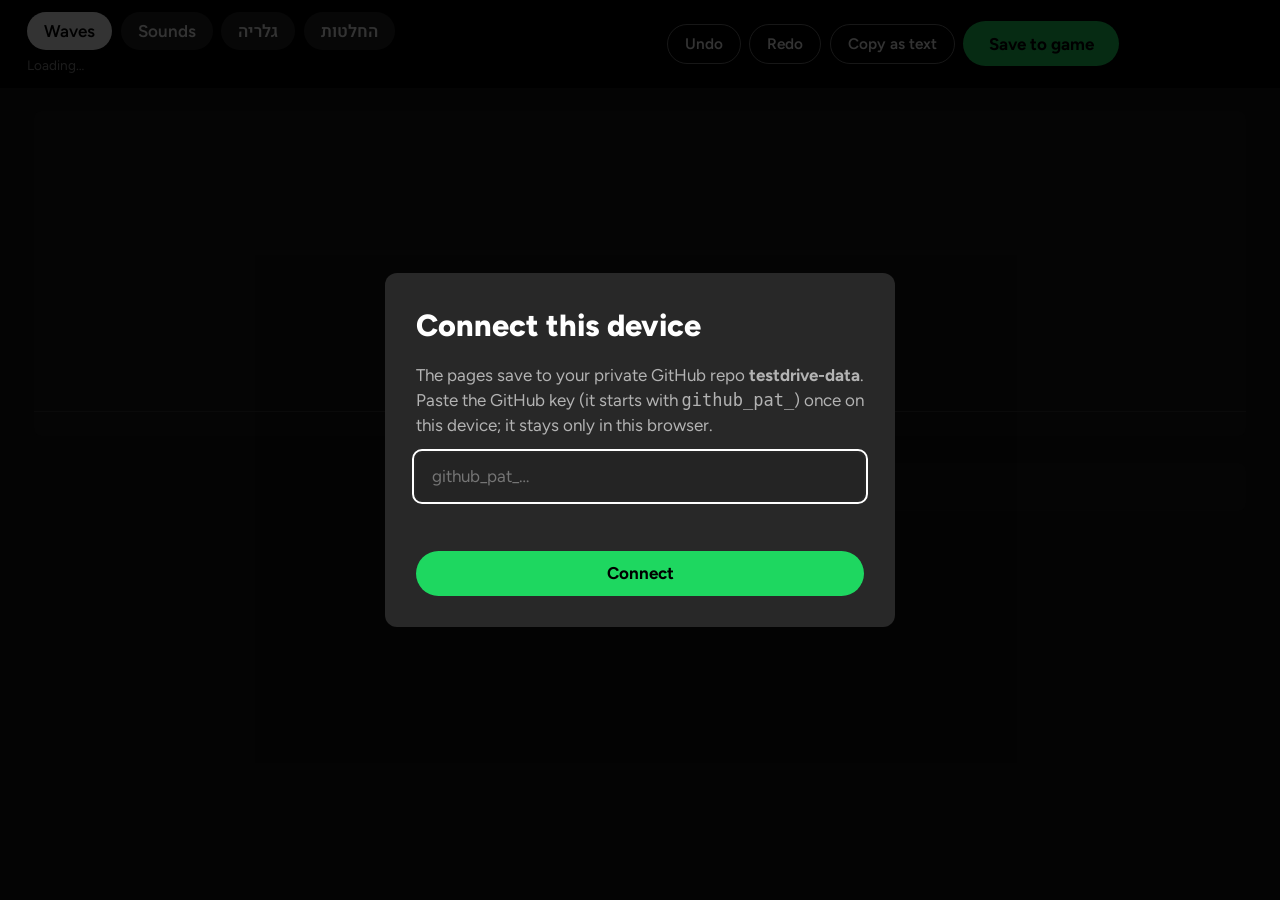
<file: index.html>
<!doctype html>
<html lang="en">
<head>
  <meta charset="utf-8">
  <meta name="viewport" content="width=device-width, initial-scale=1">
  <title>Wave Plan</title>
  <link rel="preconnect" href="https://fonts.googleapis.com">
  <link rel="preconnect" href="https://fonts.gstatic.com" crossorigin>
  <link href="https://fonts.googleapis.com/css2?family=Figtree:ital,wght@0,400;0,500;0,600;0,700;0,800;1,400&family=Heebo:wght@400;500;600;700;800&display=swap" rel="stylesheet">
  <link rel="stylesheet" href="common.css">
  <link rel="stylesheet" href="waves.css">
</head>
<body>
  <header class="top">
    <div class="brand">
      <nav class="tabs" aria-label="Pages">
        <a href="index.html" aria-current="page">Waves</a>
        <a href="sounds.html">Sounds</a>
        <a href="art.html" lang="he">גלריה</a>
        <a href="decisions.html" lang="he">החלטות</a>
      </nav>
      <p class="file" id="file-path">Loading…</p>
    </div>
    <div class="actions">
      <button type="button" class="ghost" id="undo" title="Undo (Ctrl+Z)">Undo</button>
      <button type="button" class="ghost" id="redo" title="Redo (Ctrl+Y)">Redo</button>
      <button type="button" class="ghost" id="copy-text" title="Copy every wave in plain words, to paste to Claude">Copy as text</button>
      <div class="save-box">
        <button type="button" class="save" id="save" title="Save (Ctrl+S)">Save to game</button>
        <p class="save-status" id="save-status" aria-live="polite"></p>
      </div>
    </div>
  </header>

  <p class="problem" id="problem" hidden></p>

  <section class="overview" aria-label="All waves">
    <div class="skyline-wrap">
      <div class="skyline" id="skyline" role="listbox" aria-label="Waves: click one to edit it"></div>
      <div class="tooltip" id="tooltip" role="tooltip" hidden></div>
    </div>
    <ul class="legend" id="legend"></ul>
  </section>

  <main class="desk">
    <section class="wave" id="wave" aria-live="off"></section>
    <aside class="words" id="words"></aside>
  </main>

  <template id="token-fallback"><span class="token-letter"></span></template>
  <script src="store.js"></script>
  <script src="waves.js"></script>
</body>
</html>
</file>
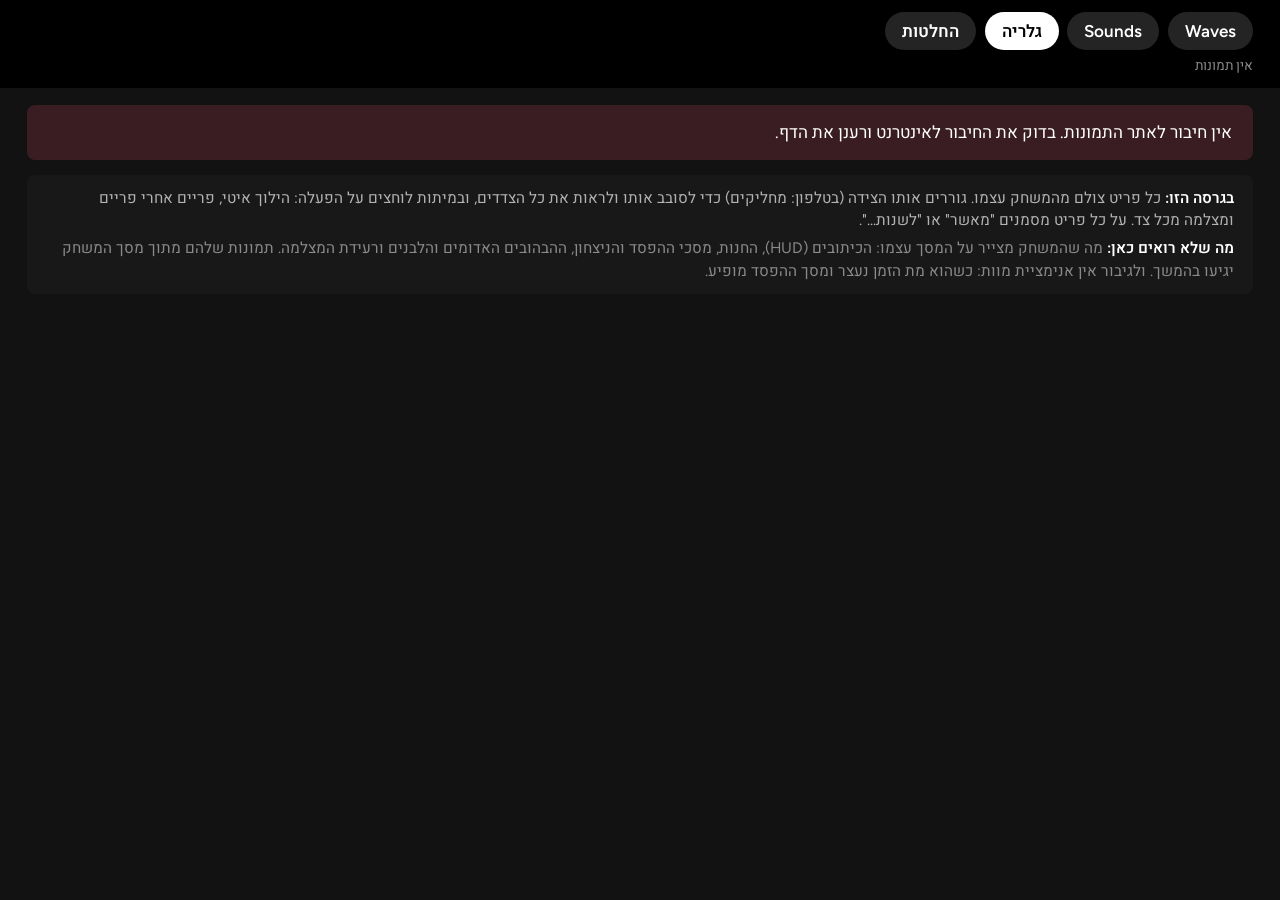
<file: art.html>
<!doctype html>
<html lang="he" dir="rtl">
<head>
  <meta charset="utf-8">
  <meta name="viewport" content="width=device-width, initial-scale=1">
  <title>גלריה</title>
  <link rel="preconnect" href="https://fonts.googleapis.com">
  <link rel="preconnect" href="https://fonts.gstatic.com" crossorigin>
  <link href="https://fonts.googleapis.com/css2?family=Figtree:ital,wght@0,400;0,500;0,600;0,700;0,800;1,400&family=Heebo:wght@400;500;600;700;800&display=swap" rel="stylesheet">
  <link rel="stylesheet" href="common.css">
  <link rel="stylesheet" href="art.css">
</head>
<body>
  <header class="top">
    <div class="brand">
      <nav class="tabs" aria-label="Pages">
        <a href="index.html">Waves</a>
        <a href="sounds.html">Sounds</a>
        <a href="art.html" lang="he" aria-current="page">גלריה</a>
        <a href="decisions.html" lang="he">החלטות</a>
      </nav>
      <p class="file" id="file-path">טוען…</p>
    </div>
    <div class="actions"></div>
  </header>

  <p class="problem" id="problem" hidden></p>

  <div class="intro">
    <p><b>בגרסה הזו:</b> כל פריט צולם מהמשחק עצמו. גוררים אותו הצידה (בטלפון: מחליקים) כדי לסובב אותו ולראות את כל
      הצדדים, ובמיתות לוחצים על הפעלה: הילוך איטי, פריים אחרי פריים ומצלמה מכל צד. על כל פריט מסמנים "מאשר" או "לשנות...".</p>
    <p class="limits"><b>מה שלא רואים כאן:</b> מה שהמשחק מצייר על המסך עצמו: הכיתובים (<bdi dir="ltr">HUD</bdi>), החנות,
      מסכי ההפסד והניצחון, ההבהובים האדומים והלבנים ורעידת המצלמה. תמונות שלהם מתוך מסך המשחק יגיעו בהמשך. ולגיבור אין
      אנימציית מוות: כשהוא מת הזמן נעצר ומסך ההפסד מופיע.</p>
  </div>

  <main class="gallery">
    <aside class="subjects" id="subjects" aria-label="הרשימה" hidden>
      <button type="button" class="subjects-toggle" id="subjects-toggle" aria-expanded="false" aria-controls="subject-groups"></button>
      <div class="subject-groups" id="subject-groups"></div>
    </aside>

    <section class="viewer" id="viewer" aria-labelledby="subject-title" hidden>
      <div class="subject-head">
        <div class="titles">
          <h1 class="subject-title" id="subject-title"></h1>
          <p class="subject-meta" id="subject-meta"></p>
        </div>
        <div class="step">
          <button type="button" class="ghost" id="prev" title="הפריט הקודם ברשימה" aria-label="הקודם">→<span class="step-word"> הקודם</span></button>
          <button type="button" class="ghost" id="next" title="הפריט הבא ברשימה" aria-label="הבא"><span class="step-word">הבא </span>←</button>
        </div>
      </div>

      <!-- What the stage shows: the item turning, one of its clips, or its pictures. -->
      <div class="modes" id="modes" role="group" aria-label="מה מוצג"></div>

      <!-- The stage, its words and its buttons; "מסך מלא" makes all three fill the screen. -->
      <div class="theatre" id="theatre">
        <div class="stage" id="stage">
          <!-- a picture: a tap opens it full size -->
          <button type="button" class="pic-view" id="pic-view" hidden>
            <span class="enlarge" aria-hidden="true">
              <svg viewBox="0 0 24 24"><path d="M10.5 4a6.5 6.5 0 1 0 3.9 11.7l4.4 4.4 1.4-1.4-4.4-4.4A6.5 6.5 0 0 0 10.5 4zm0 2a4.5 4.5 0 1 1 0 9 4.5 4.5 0 0 1 0-9zM9.5 8v1.5H8v2h1.5V13h2v-1.5H13v-2h-1.5V8z"/></svg>
              לחיצה לגודל מלא
            </span>
          </button>
          <!-- the item turning: drag sideways to turn it, zoom in for the sharp picture of that side -->
          <div class="turn" id="turn" tabindex="0" role="img" hidden>
            <div class="layer" id="turn-layer">
              <canvas id="turn-canvas"></canvas>
              <img id="turn-still" alt="" draggable="false" hidden>
            </div>
            <span class="hint" id="turn-hint" aria-hidden="true">
              <svg viewBox="0 0 24 24"><path d="M7 7 2 12l5 5v-3.5h10V17l5-5-5-5v3.5H7z"/></svg>
              <span class="for-mouse">גרירה הצידה מסובבת</span><span class="for-touch">החלקה הצידה מסובבת</span>
            </span>
          </div>
          <!-- a clip: one camera of the mosaic video at a time; zoom or full screen loads that camera's own video -->
          <div class="clip" id="clip" tabindex="0" hidden>
            <div class="tile" id="clip-tile">
              <img id="clip-poster" alt="" draggable="false">
              <video id="clip-mosaic" muted playsinline preload="none" disablepictureinpicture></video>
            </div>
            <div class="layer wide" id="clip-wide" hidden>
              <video id="clip-angle" muted playsinline preload="auto" disablepictureinpicture></video>
            </div>
            <button type="button" class="big-play" id="big-play" aria-label="הפעלה" title="הפעלה">
              <svg viewBox="0 0 24 24"><path d="M8 5v14l11-7z"/></svg>
            </button>
          </div>
          <div class="stage-tools" id="stage-tools" hidden>
            <button type="button" class="tool" id="stage-zoom-out" aria-label="הקטנה" title="הקטנה (−)">−</button>
            <output class="tool-level" id="stage-zoom-level" aria-live="polite">×1</output>
            <button type="button" class="tool" id="stage-zoom-in" aria-label="הגדלה" title="הגדלה (+)">+</button>
            <button type="button" class="tool" id="stage-full" aria-label="מסך מלא" title="מסך מלא">
              <svg viewBox="0 0 24 24"><path d="M4 4h6v2H6v4H4zm10 0h6v6h-2V6h-4zM4 14h2v4h4v2H4zm14 0h2v6h-6v-2h4z"/></svg>
            </button>
          </div>
          <span class="stage-busy" id="stage-busy" hidden>טוען…</span>
        </div>
        <p class="caption" id="caption"></p>
        <div class="controls" id="controls"></div>
        <button type="button" class="theatre-close" id="theatre-close" aria-label="יציאה ממסך מלא" title="יציאה ממסך מלא" hidden>✕</button>
      </div>

      <!-- Approve or Change...: saved to feedback.json (the GitHub key is asked for only on the first save on a device). -->
      <div class="verdict" id="verdict">
        <p class="verdict-state" id="verdict-state"></p>
        <div class="verdict-buttons">
          <button type="button" class="verdict-approve" id="approve">מאשר</button>
          <button type="button" class="ghost" id="change" aria-expanded="false" aria-controls="note-box">לשנות…</button>
        </div>
        <p class="verdict-said" id="verdict-said" role="status"></p>
      </div>
      <form class="note-box" id="note-box" hidden>
        <label class="note-label" for="note-input">מה לשנות? בעברית או באנגלית, במילים שלך: זה נשמר בדיוק כמו שכתבת.</label>
        <p class="note-where" id="note-where"></p>
        <textarea class="text-input note-input" id="note-input" dir="auto" rows="3"></textarea>
        <div class="note-buttons">
          <button type="submit" class="save" id="note-save">שמירה</button>
          <button type="button" class="ghost" id="note-cancel">ביטול</button>
        </div>
      </form>

      <p class="subject-note" id="subject-note" dir="auto"></p>
      <div class="strip" id="strip"></div>
    </section>
  </main>

  <!-- A picture at full size: zoom with the wheel, + and −, a pinch or a double tap; drag to move it. -->
  <dialog class="zoom" id="zoom" aria-labelledby="zoom-title">
    <div class="zoom-bar">
      <p class="zoom-title" id="zoom-title"></p>
      <div class="zoom-buttons">
        <button type="button" class="zoom-button" id="zoom-out" aria-label="הקטנה" title="הקטנה (−)">−</button>
        <output class="zoom-level" id="zoom-level" aria-live="polite">×1</output>
        <button type="button" class="zoom-button" id="zoom-in" aria-label="הגדלה" title="הגדלה (+)">+</button>
        <button type="button" class="zoom-fit ghost" id="zoom-fit" title="כל התמונה (0)">כל התמונה</button>
        <button type="button" class="zoom-button zoom-close" id="zoom-close" aria-label="סגירה" title="סגירה" autofocus>✕</button>
      </div>
    </div>
    <div class="zoom-view" id="zoom-view">
      <div class="zoom-pic" id="zoom-pic"><img id="zoom-img" alt="" draggable="false"></div>
    </div>
    <p class="zoom-hint">
      <span class="for-mouse">גלגלת או <kbd>+</kbd> <kbd>−</kbd>: הגדלה והקטנה · לחיצה כפולה: הגדלה · גרירה: הזזה · <kbd>Esc</kbd>: סגירה</span>
      <span class="for-touch">צביטה או הקשה כפולה: הגדלה · גרירה: הזזה</span>
    </p>
  </dialog>

  <script src="store.js"></script>
  <script src="art.js"></script>
</body>
</html>
</file>
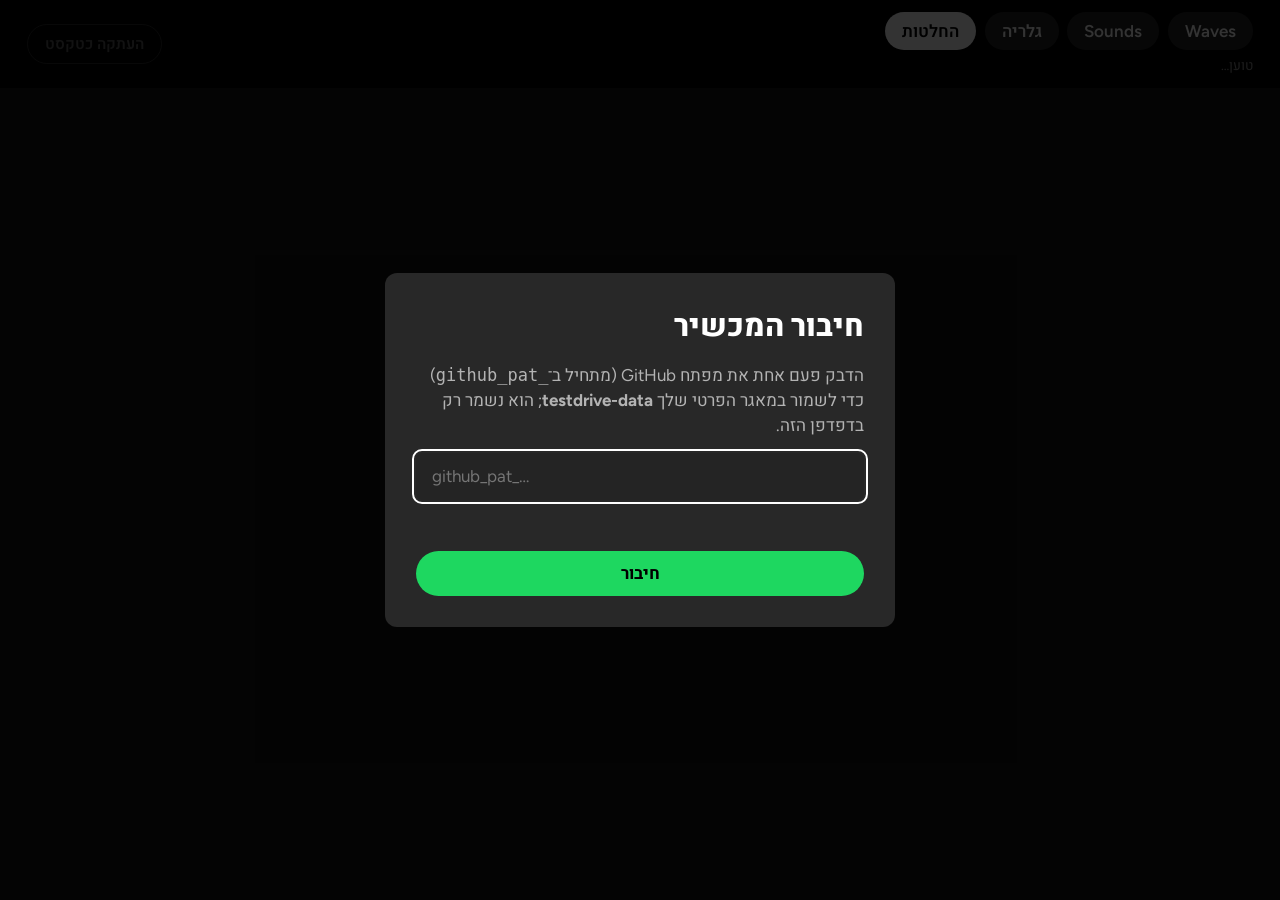
<file: decisions.html>
<!doctype html>
<html lang="he" dir="rtl">
<head>
  <meta charset="utf-8">
  <meta name="viewport" content="width=device-width, initial-scale=1">
  <title>החלטות</title>
  <link rel="preconnect" href="https://fonts.googleapis.com">
  <link rel="preconnect" href="https://fonts.gstatic.com" crossorigin>
  <link href="https://fonts.googleapis.com/css2?family=Figtree:ital,wght@0,400;0,500;0,600;0,700;0,800;1,400&family=Heebo:wght@400;500;600;700;800&display=swap" rel="stylesheet">
  <link rel="stylesheet" href="common.css">
  <link rel="stylesheet" href="decisions.css">
  <!-- An approval row's words keep their line breaks (the weapons card: the idea, the upgrades, the special, one line each). -->
  <style>.row-text { white-space: pre-line; }</style>
</head>
<body>
  <header class="top">
    <div class="brand">
      <nav class="tabs" aria-label="Pages">
        <a href="index.html">Waves</a>
        <a href="sounds.html">Sounds</a>
        <a href="art.html" lang="he">גלריה</a>
        <a href="decisions.html" lang="he" aria-current="page">החלטות</a>
      </nav>
      <p class="file" id="file-path">טוען…</p>
    </div>
    <div class="actions">
      <button type="button" class="ghost" id="copy-text" title="העתקת כל ההחלטות שמחכות לך במילים פשוטות, להדבקה בצ'אט" disabled>העתקה כטקסט</button>
    </div>
  </header>

  <p class="problem" id="problem" hidden></p>

  <section class="summary" id="summary" aria-labelledby="headline" hidden>
    <h1 class="headline" id="headline"></h1>
    <p class="how">לכל החלטה: הסתכל בתמונות, לחץ <b>בחירה</b> על האפשרות שאתה רוצה, ואם תרצה כתוב הערה.
      <bdi>Claude</bdi> קורא את הבחירות בתחילת כל סשן ומכניס אותן למשחק.</p>
  </section>

  <!-- On top the cards that wait for him; below, everything else in folds (decisions.js: renderCards). -->
  <main class="cards" id="cards" aria-live="off"></main>

  <!-- A picture at full size: zoom with the wheel, + and −, a pinch or a double tap; drag to move it (as on the Art page). -->
  <dialog class="zoom" id="zoom" aria-labelledby="zoom-title">
    <div class="zoom-bar">
      <p class="zoom-title" id="zoom-title"></p>
      <div class="zoom-buttons">
        <button type="button" class="zoom-button" id="zoom-out" aria-label="הקטנה" title="הקטנה (−)">−</button>
        <output class="zoom-level" id="zoom-level" aria-live="polite">×1</output>
        <button type="button" class="zoom-button" id="zoom-in" aria-label="הגדלה" title="הגדלה (+)">+</button>
        <button type="button" class="zoom-fit ghost" id="zoom-fit" title="כל התמונה (0)">כל התמונה</button>
        <button type="button" class="zoom-button zoom-close" id="zoom-close" aria-label="סגירה" title="סגירה" autofocus>✕</button>
      </div>
    </div>
    <div class="zoom-view" id="zoom-view">
      <div class="zoom-pic" id="zoom-pic"><img id="zoom-img" alt="" draggable="false"></div>
    </div>
    <p class="zoom-hint">
      <span class="for-mouse">גלגלת או <kbd>+</kbd> <kbd>−</kbd>: הגדלה והקטנה · לחיצה כפולה: הגדלה · גרירה: הזזה · <kbd>Esc</kbd>: סגירה</span>
      <span class="for-touch">צביטה או הקשה כפולה: הגדלה · גרירה: הזזה</span>
    </p>
  </dialog>

  <script src="store.js"></script>
  <script src="decisions.js"></script>
</body>
</html>
</file>
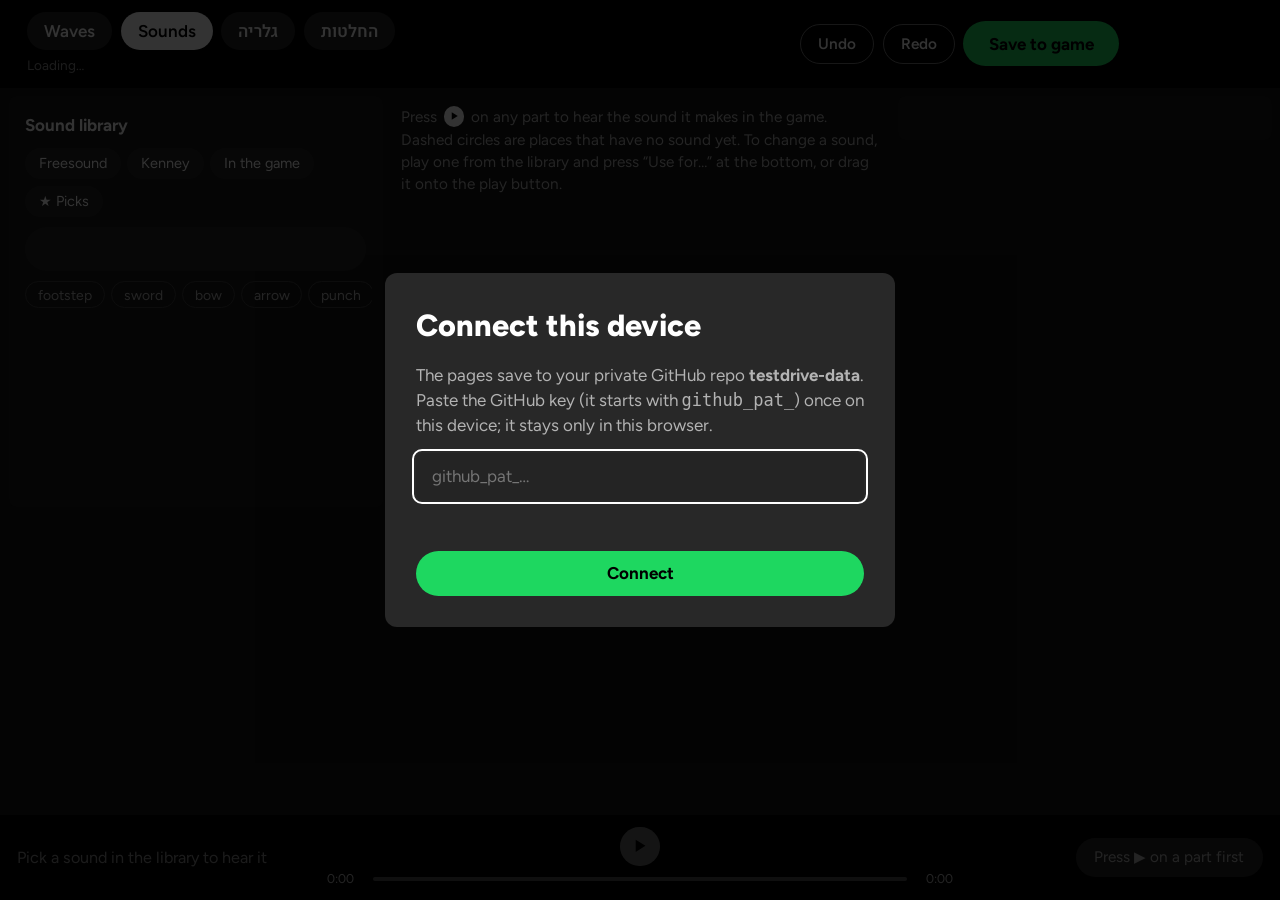
<file: sounds.html>
<!doctype html>
<html lang="en">
<head>
  <meta charset="utf-8">
  <meta name="viewport" content="width=device-width, initial-scale=1">
  <title>Sound Board</title>
  <link rel="preconnect" href="https://fonts.googleapis.com">
  <link rel="preconnect" href="https://fonts.gstatic.com" crossorigin>
  <link href="https://fonts.googleapis.com/css2?family=Figtree:ital,wght@0,400;0,500;0,600;0,700;0,800;1,400&family=Heebo:wght@400;500;600;700;800&display=swap" rel="stylesheet">
  <link rel="stylesheet" href="common.css">
  <link rel="stylesheet" href="sounds.css">
</head>
<body>
  <header class="top">
    <div class="brand">
      <nav class="tabs" aria-label="Pages">
        <a href="index.html">Waves</a>
        <a href="sounds.html" aria-current="page">Sounds</a>
        <a href="art.html" lang="he">גלריה</a>
        <a href="decisions.html" lang="he">החלטות</a>
      </nav>
      <p class="file" id="file-path">Loading…</p>
    </div>
    <div class="actions">
      <button type="button" class="ghost" id="undo" title="Undo (Ctrl+Z)">Undo</button>
      <button type="button" class="ghost" id="redo" title="Redo (Ctrl+Y)">Redo</button>
      <div class="save-box">
        <button type="button" class="save" id="save" title="Save (Ctrl+S)">Save to game</button>
        <p class="save-status" id="save-status" aria-live="polite"></p>
      </div>
    </div>
  </header>

  <p class="problem" id="problem" hidden></p>

  <main class="hall">
    <aside class="library" id="library" aria-label="Sound library">
      <div class="library-head">
        <h2 class="library-title">Sound library</h2>
        <button type="button" class="ghost sheet-toggle" id="sheet-toggle" aria-expanded="true">Hide</button>
      </div>
      <div class="sources" role="tablist" aria-label="Where the sounds come from">
        <button type="button" role="tab" data-source="freesound">Freesound</button>
        <button type="button" role="tab" data-source="kenney">Kenney</button>
        <button type="button" role="tab" data-source="game">In the game</button>
        <button type="button" role="tab" data-source="picks">&#9733; Picks</button>
      </div>
      <input type="search" class="text-input lib-search" id="lib-search" autocomplete="off" aria-label="Search">
      <div class="chips" id="lib-chips"></div>
      <div class="lib-filters" id="lib-filters"></div>
      <p class="lib-count" id="lib-count" aria-live="polite"></p>
      <ul class="results" id="lib-results" role="listbox" aria-label="Sounds"></ul>
    </aside>
    <div class="middle">
      <p class="intro">Press <span class="intro-play" aria-hidden="true"></span> on any part to hear the sound it makes in the game.
        Dashed circles are places that have no sound yet. To change a sound, play one from the library and press
        “Use for…” at the bottom<span class="mouse-only">, or drag it onto the play button</span>.<span class="touch-only">
        To cut it, play it backwards or add reverb, echo and the rest, press <span class="intro-play" aria-hidden="true"></span>
        on it, then <b>Edit</b>.</span></p>
      <div class="board" id="board"></div>
    </div>
    <aside class="mixer" id="mixer" aria-live="polite"></aside>
  </main>

  <!-- Phones: the editor (the mixer) opens over the page from this button, once a sound is picked. -->
  <button type="button" class="edit-fab" id="edit-fab" hidden></button>

  <!-- The library's player: one sound at a time, streamed, so it starts at once. -->
  <footer class="player idle" id="player" aria-label="Player">
    <div class="np-info">
      <span class="np-title" id="np-title">Pick a sound in the library to hear it</span>
      <span class="np-sub" id="np-sub"></span>
    </div>
    <div class="np-center">
      <button type="button" class="np-toggle" id="np-toggle" aria-label="Play" title="Play / pause (Space)" disabled>
        <svg class="icon-play" viewBox="0 0 24 24" aria-hidden="true"><path d="M7 4.5v15l12-7.5z"/></svg>
        <svg class="icon-pause" viewBox="0 0 24 24" aria-hidden="true"><path d="M6.5 4h4v16h-4zM13.5 4h4v16h-4z"/></svg>
      </button>
      <div class="np-bar">
        <span class="np-time" id="np-now">0:00</span>
        <input type="range" class="np-seek" id="np-seek" min="0" max="1000" step="1" value="0" aria-label="Position" disabled>
        <span class="np-time" id="np-length">0:00</span>
      </div>
    </div>
    <div class="np-actions">
      <button type="button" class="use" id="lib-use" disabled>Press ▶ on a part first</button>
    </div>
  </footer>

  <script src="store.js"></script>
  <script src="sound_dsp.js"></script>
  <script src="sounds.js"></script>
</body>
</html>
</file>
<file: common.css>
/* TestDrive game pages (Waves, Sounds and the Hebrew Art page), shared by all. The look follows a music player:
   near-black background, dark grey surfaces, white text, one bright green for the main actions
   (Save, Play, what's selected), gold only for elites, and the game's own enemy colours.
   Figtree has no Hebrew letters, so they come from Heebo; spacing uses start/end, so right-to-left pages mirror. */

/* The web font has no shekel sign: always draw it from a system font that does. */
@font-face { font-family: "Shekel"; src: local("Segoe UI"), local("Arial"); unicode-range: U+20AA; }

:root {
  --bg: #121212;        /* the page */
  --surface: #181818;   /* cards and panels */
  --raise: #242424;     /* inputs, rows, chips */
  --hover: #2c2c2c;     /* something under the mouse */
  --line: #333333;      /* borders and dividers */
  --text: #ffffff;      /* main text */
  --text-2: #b3b3b3;    /* secondary text */
  --text-3: #8a8a8a;    /* quiet text */
  --accent: #1ed760;    /* Save, Play, selection */
  --accent-ink: #000000;/* text on the accent */
  --gold: #f2c14e;      /* elites */
  --x-red: #ff5a47;     /* spawn markers, like the red X in the game */
  --danger: #f3727f;

  --display: "Shekel", "Figtree", "Heebo", "Segoe UI", sans-serif;
  --body: "Shekel", "Figtree", "Heebo", "Segoe UI", sans-serif;

  --step--1: 0.9rem;
  --step-0: 1rem;
  --step-1: 1.3rem;
  --step-2: 1.8rem;
  --step-3: 2.6rem;
  --step-4: 4.4rem;
  color-scheme: dark;
}

* { box-sizing: border-box; }

/* Elements with their own display style still hide when told to. */
[hidden] { display: none !important; }

html { font-size: 17px; }

body {
  margin: 0;
  background: var(--bg);
  color: var(--text);
  font-family: var(--body);
  font-size: var(--step-0);
  line-height: 1.45;
}

button, input, select { font: inherit; color: inherit; }

button { cursor: pointer; }

:focus-visible { outline: 2px solid var(--text); outline-offset: 2px; }

/* ---------- header ---------- */
.top {
  position: sticky;
  top: 0;
  z-index: 20;
  display: flex;
  align-items: center;
  justify-content: space-between;
  gap: 0.8rem 2rem;
  flex-wrap: wrap;
  padding: 0.7rem 1.6rem;
  background: #000;
}

/* The pages, as pills: the current one white. A pill never shrinks or wraps (on phones the row scrolls instead). */
.tabs { display: flex; gap: 0.5rem; align-items: center; }
.tabs a {
  flex: none;
  padding: 0.4rem 1rem;
  white-space: nowrap;
  border-radius: 999px;
  background: var(--raise);
  color: var(--text);
  font-weight: 600;
  font-size: var(--step-0);
  text-decoration: none;
}
.tabs a:hover { background: var(--hover); }
.tabs a[aria-current="page"] { background: var(--text); color: #000; }

.file {
  margin: 0.35rem 0 0;
  color: var(--text-3);
  font-size: 0.8rem;
  overflow-wrap: anywhere;
}

.actions { display: flex; align-items: center; gap: 0.5rem; flex-wrap: wrap; }

.ghost {
  padding: 0.45rem 1rem;
  border: 1px solid #727272;
  border-radius: 999px;
  background: transparent;
  color: var(--text);
  font-weight: 600;
  font-size: var(--step--1);
}
.ghost:hover:not(:disabled) { border-color: var(--text); transform: scale(1.03); }
.ghost:disabled { opacity: 0.35; cursor: default; }

.save-box { display: flex; align-items: center; gap: 0.8rem; }

.save {
  padding: 0.6rem 1.5rem;
  border: 0;
  border-radius: 999px;
  background: var(--accent);
  color: var(--accent-ink);
  font-weight: 700;
  font-size: var(--step-0);
}
.save:hover:not(:disabled) { background: #3be477; transform: scale(1.03); }
.save:disabled { background: var(--raise); color: var(--text-3); cursor: default; }

.save-status { margin: 0; min-width: 12ch; max-width: 26rem; color: var(--text-2); font-size: var(--step--1); }
.save-status.unsaved { color: var(--accent); }

.problem {
  margin: 1rem 1.6rem 0;
  padding: 0.9rem 1.2rem;
  border-radius: 8px;
  background: #3a1d22;
  color: var(--text);
}

/* ---------- shared bits ---------- */
.swatch { display: inline-block; width: 0.9rem; height: 0.9rem; border-radius: 3px; flex: none; }
.field { display: grid; gap: 0.35rem; }
.field-label { color: var(--text-2); font-size: var(--step--1); }
.text-input, .select {
  min-height: 2.8rem;
  padding: 0.5rem 0.9rem;
  border: 1px solid transparent;
  border-radius: 6px;
  background: var(--raise);
}
.text-input:hover, .select:hover { border-color: #444; }
.select { padding-inline-end: 2rem; }
.section-title {
  margin: 2.4rem 0 0.8rem;
  font-family: var(--display);
  font-weight: 800;
  font-size: var(--step-2);
  line-height: 1.1;
  letter-spacing: -0.01em;
}
.section-title small { margin-inline-start: 0.6rem; font-family: var(--body); font-weight: 400; font-size: var(--step--1); color: var(--text-3); letter-spacing: 0; }
kbd { padding: 0 0.35em; border: 1px solid var(--line); border-radius: 4px; font-family: inherit; font-size: 0.9em; }

/* Phones: a compact top bar, so the page keeps most of the screen. The pages get a row of their own,
   which scrolls sideways inside itself when they don't fit (the page never does, and no scrollbar shows).
   Below it the page's buttons, Save at the end of the row (they wrap onto another row on a narrower
   phone), then whether it's saved, under Save. */
@media (max-width: 700px) {
  html { font-size: 16px; }
  .top { justify-content: flex-start; gap: 0.45rem 0.35rem; padding: 0.5rem 0.8rem; }
  .top .brand { flex: 1 0 100%; min-width: 0; }
  /* The padding keeps a pill's focus ring inside the row; the margin takes it back out of the layout. */
  .top .tabs { margin: -4px; padding: 4px; overflow-x: auto; scrollbar-width: none; }
  .top .tabs::-webkit-scrollbar { display: none; }
  .top .actions, .top .save-box { display: contents; }
  .top .save { margin-inline-start: auto; padding: 0.45rem 1.1rem; font-size: 0.95rem; }
  .top .save-status { flex: 1 0 100%; min-width: 0; max-width: none; min-height: 1.2em; font-size: 0.75rem; line-height: 1.2; text-align: end; }
  .file { display: none; }
  .tabs a { padding: 0.3rem 0.9rem; }
  .ghost { padding: 0.25rem 0.7rem; font-size: 0.8rem; }
  .problem { margin-inline: 0.8rem; }
}

/* ---------- connecting a new device (online pages only) ---------- */
.setup {
  position: fixed;
  inset: 0;
  z-index: 100;
  display: grid;
  place-items: center;
  padding: 1rem;
  background: rgba(0, 0, 0, 0.8);
}
.setup-card {
  display: grid;
  gap: 0.9rem;
  width: min(100%, 30rem);
  padding: 1.8rem;
  border-radius: 12px;
  background: #282828;
}
.setup-card h2 { margin: 0; font-family: var(--display); font-weight: 800; font-size: var(--step-2); }
.setup-card p { margin: 0; color: var(--text-2); }
.setup-card .text-input { width: 100%; }
.setup-error { min-height: 1.2em; color: var(--danger) !important; }
</file>
<file: waves.css>
/* The Waves page. */
/* ---------- overview: the skyline of waves ---------- */
.overview { padding: 1.4rem 2rem 0.6rem; }

.skyline-wrap { position: relative; }

.skyline {
  display: grid;
  grid-auto-flow: column;
  grid-auto-columns: minmax(2.6rem, 1fr);
  gap: 6px;
  align-items: end;
  height: 300px;
  padding: 0.6rem 0.6rem 0;
  background: var(--surface);
  border-radius: 8px 8px 0 0;
  overflow-x: auto;
  overflow-y: hidden;
}

.col {
  display: grid;
  grid-template-rows: 1fr auto auto;
  height: 100%;
  min-width: 0;
  padding: 0 2px;
  border: 0;
  border-radius: 8px 8px 0 0;
  background: transparent;
  text-align: center;
}
.col:hover { background: var(--hover); }
.col[aria-selected="true"] { background: rgba(30, 215, 96, 0.14); }

.bar-area {
  display: flex;
  flex-direction: column;
  justify-content: flex-end;
  align-items: center;
  min-height: 0;
  gap: 4px;
}

.mark {
  font-size: 0.8rem;
  line-height: 1.1;
  color: var(--text-2);
  white-space: nowrap;
}
.mark.elite { color: var(--gold); font-size: 1.1rem; }

.stack {
  display: flex;
  flex-direction: column-reverse;
  width: min(100%, 2.6rem);
  gap: 2px; /* surface gap between segments */
}

.seg { width: 100%; }
.stack .seg:last-child { border-radius: 4px 4px 0 0; }

.col-label {
  padding: 0.35rem 0 0.5rem;
  border-top: 2px solid var(--line);
}
.col[aria-selected="true"] .col-label { border-top-color: var(--accent); }

.col-num {
  display: block;
  font-family: var(--display);
  font-weight: 800;
  font-size: var(--step-1);
  line-height: 1;
}
.col-secs { display: block; font-size: 0.78rem; color: var(--text-3); }

/* the scene strip under each column: dim where a scene continues, bright where it starts */
.scene-strip {
  display: block;
  height: 7px;
  margin-top: 5px;
  border-radius: 2px;
  background: var(--scene, transparent);
  opacity: 0.5;
}
.scene-strip.starts { opacity: 1; }
.scene-strip.none { background: transparent; }
.swatch.scene-key { background: linear-gradient(90deg, var(--text) 0 35%, var(--text-3) 35%); }

.col.add .bar-area { justify-content: center; color: var(--text-3); font-size: var(--step-2); }

.tooltip {
  position: absolute;
  z-index: 10;
  max-width: 22rem;
  padding: 0.6rem 0.8rem;
  border: 1px solid var(--line);
  border-radius: 8px;
  background: #282828;
  font-size: var(--step--1);
  pointer-events: none;
}
.tooltip strong { font-family: var(--display); font-size: var(--step-1); }
.tooltip ul { margin: 0.3rem 0 0; padding: 0; list-style: none; }
.tooltip li { display: flex; align-items: center; gap: 0.5rem; }

.legend {
  display: flex;
  flex-wrap: wrap;
  gap: 0.4rem 1.4rem;
  margin: 0;
  padding: 0.7rem 1rem;
  list-style: none;
  background: var(--surface);
  border-top: 1px solid var(--line);
  border-radius: 0 0 8px 8px;
  color: var(--text-2);
  font-size: var(--step--1);
}
.legend li { display: flex; align-items: center; gap: 0.45rem; }

.swatch.star { width: auto; height: auto; color: var(--gold); }

/* ---------- the desk: one wave + its plain-words summary ---------- */
.desk {
  display: grid;
  grid-template-columns: minmax(0, 1fr) minmax(18rem, 26rem);
  gap: 2rem;
  padding: 1rem 2rem 4rem;
  align-items: start;
}

.wave-head {
  display: flex;
  align-items: flex-end;
  gap: 1.2rem;
  flex-wrap: wrap;
}

.wave-title {
  margin: 0;
  font-family: var(--display);
  font-weight: 800;
  font-size: var(--step-4);
  line-height: 1;
  letter-spacing: -0.03em;
}

.nav { display: flex; gap: 0.4rem; padding-bottom: 0.5rem; }

.nav button {
  width: 2.8rem;
  height: 2.8rem;
  border: 1px solid var(--line);
  border-radius: 50%;
  background: transparent;
  color: var(--text-2);
  font-size: 1.3rem;
}
.nav button:disabled { opacity: 0.3; cursor: default; }

.wave-fields {
  display: grid;
  grid-template-columns: auto auto minmax(14rem, 1fr);
  gap: 1rem 1.6rem;
  margin: 1.4rem 0 0;
  align-items: end;
}



/* number with − and + */
.stepper {
  display: inline-flex;
  align-items: stretch;
  border: 1px solid var(--line);
  border-radius: 8px;
  background: var(--raise);
  overflow: hidden;
}
.stepper button {
  width: 2.6rem;
  border: 0;
  background: transparent;
  color: var(--text-2);
  font-size: 1.4rem;
  line-height: 1;
}
.stepper button:hover { background: var(--hover); color: var(--text); }
.stepper input {
  width: 4.2ch;
  min-height: 3rem;
  border: 0;
  border-inline: 1px solid var(--line);
  background: transparent;
  text-align: center;
  font-family: var(--display);
  font-weight: 800;
  font-size: var(--step-2);
  -moz-appearance: textfield;
}
.stepper input::-webkit-inner-spin-button,
.stepper input::-webkit-outer-spin-button { -webkit-appearance: none; margin: 0; }
.stepper.small input { font-size: var(--step-1); width: 3.4ch; min-height: 2.6rem; }
.stepper.small button { width: 2.2rem; }
.unit { align-self: center; padding: 0 0.7rem 0 0.2rem; color: var(--text-3); }


/* ---------- enemy rows ---------- */
.rows { display: grid; gap: 0.7rem; }

.row {
  display: grid;
  grid-template-columns: 5.2rem minmax(9rem, 1fr) auto;
  grid-template-areas:
    "token who count"
    "token how how";
  gap: 0.8rem 1.2rem;
  align-items: center;
  padding: 0.9rem 1.1rem 0.9rem 0.9rem;
  border-left: 6px solid var(--piece, var(--line));
  border-radius: 8px;
  background: var(--surface);
}
.row.elite { border-left-color: var(--gold); }

.token {
  grid-area: token;
  position: relative;
  width: 5.2rem;
  height: 5.2rem;
  border-radius: 50%;
  /* A light steel backdrop with a hint of the enemy's colour: the characters are dark worn metal and gas masks,
     which disappeared on the old dark grey. (A browser without color-mix keeps the plain light grey.) */
  background: radial-gradient(circle at 50% 38%, #e6e9ec, #a0a7af 74%);
  background: radial-gradient(circle at 50% 38%, color-mix(in srgb, var(--piece, #8a7f72) 12%, #e9ecef),
    color-mix(in srgb, var(--piece, #8a7f72) 24%, #9ea5ad) 74%);
  box-shadow: inset 0 0 0 3px var(--piece, var(--line));
  overflow: hidden;
  flex: none;
}
.token img { width: 100%; height: 100%; object-fit: contain; display: block; }
.row.elite .token { box-shadow: inset 0 0 0 3px var(--gold), 0 0 0 3px rgba(242, 193, 78, 0.25); }
.token-letter {
  display: grid;
  place-items: center;
  width: 100%;
  height: 100%;
  font-family: var(--display);
  font-weight: 800;
  font-size: 2.2rem;
  color: var(--piece, var(--text));
  color: color-mix(in srgb, var(--piece, var(--text)) 70%, #000); /* darker, so it reads on the light backdrop */
}

.who { grid-area: who; min-width: 0; }
.who .select { width: min(100%, 16rem); }
.who-name {
  margin: 0;
  font-family: var(--display);
  font-weight: 800;
  font-size: var(--step-2);
  line-height: 1;
  text-transform: capitalize;
}
.who-info { margin: 0.25rem 0 0; color: var(--text-3); font-size: var(--step--1); }

.count { grid-area: count; display: flex; align-items: center; gap: 0.8rem; }

.how {
  grid-area: how;
  display: flex;
  flex-wrap: wrap;
  align-items: center;
  gap: 0.8rem 1.6rem;
}

.remove {
  padding: 0.4rem 0.7rem;
  border: 0;
  border-radius: 6px;
  background: transparent;
  color: var(--text-3);
  font-size: var(--step--1);
  text-decoration: underline;
  text-underline-offset: 3px;
}
.remove:hover { color: var(--danger); }

/* one by one / in packs */
.arrive { display: inline-flex; border: 1px solid var(--line); border-radius: 8px; overflow: hidden; }
.arrive button {
  display: inline-flex;
  align-items: center;
  gap: 0.5rem;
  padding: 0.45rem 0.9rem;
  border: 0;
  background: transparent;
  color: var(--text-3);
}
.arrive button + button { border-left: 1px solid var(--line); }
.arrive button[aria-pressed="true"] { background: var(--raise); color: var(--text); }
.arrive svg { width: 30px; height: 22px; flex: none; }
.arrive svg path { stroke: var(--x-red); stroke-width: 2.4; stroke-linecap: round; }
.arrive button[aria-pressed="false"] svg path { stroke: var(--text-3); }

.packs { display: inline-flex; align-items: center; gap: 0.5rem; color: var(--text-2); }

.armour { display: inline-flex; align-items: center; gap: 0.7rem; color: var(--text-2); }
.armour input[type="range"] { width: 9rem; accent-color: #B9C2CF; }
.armour output { min-width: 4.5ch; font-weight: 700; color: var(--text); }

/* how much armour, its level and spikes: one group, which wraps as a whole onto its own line when the row is narrow */
.armour-set { display: inline-flex; flex-wrap: wrap; align-items: center; gap: 0.6rem 1.2rem; min-width: 0; }
.armour-level { display: inline-flex; align-items: center; gap: 0.5rem; color: var(--text-2); }
.armour-level .select { min-height: 2.4rem; padding-block: 0.3rem; max-width: 100%; }
.spiky { display: inline-flex; align-items: center; gap: 0.45rem; color: var(--text-2); cursor: pointer; }
.spiky input { width: 1.15rem; height: 1.15rem; margin: 0; accent-color: #B9C2CF; cursor: pointer; }
.spiky.off { color: var(--text-3); opacity: 0.6; cursor: default; }
.spiky input:disabled { cursor: default; }
/* The buff (item 11, 10.10): which, and how many of the row. */
.buff-set { display: inline-flex; flex-wrap: wrap; align-items: center; gap: 0.6rem 1.2rem; min-width: 0; }
.buff-kind { display: inline-flex; align-items: center; gap: 0.5rem; color: var(--text-2); }
.buff-kind .select { min-height: 2.4rem; padding-block: 0.3rem; max-width: 100%; }
.buff-share { display: inline-flex; align-items: center; gap: 0.5rem; color: var(--text-2); }
.buff-share input[type=range] { width: 7rem; }
.buff-share.off { color: var(--text-3); opacity: 0.6; }
.armour-none { color: var(--text-3); font-size: var(--step--1); }

.adders { display: flex; flex-wrap: wrap; gap: 0.6rem; margin-top: 0.9rem; }
.adder {
  display: inline-flex;
  align-items: center;
  gap: 0.55rem;
  padding: 0.35rem 1rem 0.35rem 0.35rem;
  border: 1px dashed var(--line);
  border-radius: 999px;
  background: transparent;
  color: var(--text-2);
}
.adder:hover { border-style: solid; color: var(--text); }
.adder .token { width: 2.4rem; height: 2.4rem; }
.adder .token-letter { font-size: 1.1rem; }
.adder.gold { border-color: rgba(242, 193, 78, 0.6); color: var(--gold); }

/* ---------- scene picker ---------- */
.scene-now {
  display: flex;
  flex-wrap: wrap;
  gap: 1rem;
  align-items: flex-start;
  padding: 0.8rem;
  border-radius: 8px;
  background: var(--surface);
}
.scene-now img, .scene-blank {
  display: block;
  width: 15rem;
  max-width: 100%;
  aspect-ratio: 16 / 9;
  object-fit: cover;
  border-radius: 6px;
  background: var(--raise);
}
.scene-now > div { flex: 1 1 14rem; min-width: 0; display: grid; gap: 0.3rem; align-content: start; }
.scene-now strong { font-family: var(--display); font-weight: 800; font-size: var(--step-1); line-height: 1.1; }
.scene-now p { margin: 0; color: var(--text-2); }
.scene-now .scene-where { color: var(--text-3); font-size: var(--step--1); }
.scene-now .ghost { justify-self: start; margin-top: 0.4rem; }

.scenes {
  display: grid;
  grid-template-columns: repeat(auto-fill, minmax(8.5rem, 1fr));
  gap: 0.6rem;
  margin-top: 0.9rem;
}
.scene {
  display: grid;
  gap: 0.3rem;
  padding: 0.3rem;
  border: 2px solid transparent;
  border-radius: 8px;
  background: var(--raise);
  color: var(--text-2);
  text-align: left;
  cursor: pointer;
}
.scene img { display: block; width: 100%; aspect-ratio: 16 / 9; object-fit: cover; border-radius: 5px; }
.scene-name { padding: 0 0.2rem 0.15rem; font-size: var(--step--1); line-height: 1.2; }
.scene-name b { color: var(--text); }
.scene:hover { background: var(--hover); color: var(--text); }
.scene:focus-visible { outline: 2px solid var(--accent); outline-offset: 2px; }
.scene.set { border-color: var(--accent); color: var(--text); }
.scene.kept { border-color: var(--text-3); border-style: dashed; }

.empty { margin: 0; padding: 1rem 1.2rem; border-radius: 8px; background: var(--surface); color: var(--text-3); }

.wave-tools {
  display: flex;
  flex-wrap: wrap;
  gap: 0.8rem;
  margin-top: 3rem;
  padding-top: 1.2rem;
  border-top: 1px solid var(--line);
}
.danger-btn { color: var(--danger); border-color: rgba(255, 122, 107, 0.4); }
.danger-btn.armed { background: var(--danger); color: #000; border-color: var(--danger); }

/* ---------- plain words ---------- */
.words {
  position: sticky;
  top: 6.2rem;
  padding: 1.4rem 1.5rem;
  border-radius: 8px;
  background: var(--surface);
}
.words h2 { margin: 0 0 0.6rem; font-family: var(--display); font-weight: 800; font-size: var(--step-2); line-height: 1; }
.words p { margin: 0 0 0.8rem; max-width: 60ch; }
.words .note { color: var(--text-2); font-style: italic; }

.facts { display: grid; grid-template-columns: 1fr auto; gap: 0.35rem 1rem; margin: 1.2rem 0 0; padding-top: 1rem; border-top: 1px solid var(--line); }
.facts dt { color: var(--text-2); }
.facts dd { margin: 0; font-family: var(--display); font-weight: 800; font-size: var(--step-1); text-align: right; }

.hint { margin: 1.2rem 0 0; color: var(--text-3); font-size: var(--step--1); }

/* ---------- narrow screens ---------- */
@media (max-width: 1100px) {
  .desk { grid-template-columns: 1fr; }
  .words { position: static; }
}
@media (max-width: 700px) {
  .overview { padding-inline: 1rem; }
  .desk { padding-inline: 1rem; }
  .wave-fields { grid-template-columns: 1fr; }
  .row { grid-template-columns: 3.6rem 1fr; grid-template-areas: "token who" "count count" "how how"; }
  .token { width: 3.6rem; height: 3.6rem; }
  .skyline { height: 220px; }
  .scenes { grid-template-columns: repeat(2, minmax(0, 1fr)); }
}

@media (prefers-reduced-motion: no-preference) {
  .seg { transition: height 0.25s ease; }
}
</file>
<file: art.css>
/* The Art page (Hebrew, right to left): the list of items on the right, the item chosen on the left: what its stage
   shows (turning, a clip, its pictures), the stage, its buttons, "מאשר" and "לשנות...", then all its pictures small. A
   picture opens full size with zoom; the stage itself can fill the screen. Phones: the list folds up into one button at
   the top, and the stage takes the whole width. */

.intro {
  display: grid;
  gap: 0.35rem;
  margin: 0.9rem 1.6rem 0;
  padding: 0.7rem 1.1rem;
  border-radius: 8px;
  background: var(--surface);
  color: var(--text-2);
  font-size: var(--step--1);
}
.intro p { margin: 0; max-width: 120ch; }
.intro b { color: var(--text); font-weight: 600; }
.intro .limits { color: var(--text-3); }

/* A command or a file in a problem: on one line, so a phone doesn't break it in two. */
.problem code {
  padding: 0 0.3em;
  border-radius: 4px;
  background: rgba(255, 255, 255, 0.1);
  font-family: Consolas, "Cascadia Mono", ui-monospace, monospace;
  font-size: 0.88em;
  white-space: nowrap;
}

.gallery {
  display: grid;
  grid-template-columns: clamp(13rem, 26vw, 19rem) minmax(0, 1fr);
  gap: 1.4rem;
  padding: 0.9rem 1.6rem 4rem;
  align-items: start;
}

/* ---------- the list ---------- */
.subjects {
  position: sticky;
  top: var(--below-top, 5.6rem);
  display: flex;
  flex-direction: column;
  max-height: calc(100vh - var(--below-top, 5.6rem) - 0.8rem);
  border-radius: 8px;
  background: var(--surface);
}
.subjects-toggle { display: none; }
.subject-groups {
  min-height: 0;
  overflow-y: auto;
  padding: 0 0.4rem 0.8rem;
  scrollbar-width: thin;
  scrollbar-color: #4d4d4d transparent;
}
.group-title {
  position: sticky;
  top: 0;
  z-index: 1;
  display: flex;
  align-items: baseline;
  gap: 0.45rem;
  margin: 0;
  padding: 0.8rem 0.5rem 0.45rem;
  background: var(--surface);
  font-family: var(--display);
  font-weight: 800;
  font-size: var(--step-0);
}
.count { color: var(--text-3); font-family: var(--body); font-weight: 500; font-size: 0.8rem; }
.group-list { display: grid; gap: 2px; margin: 0; padding: 0; list-style: none; }

.item {
  display: grid;
  grid-template-columns: 2.9rem minmax(0, 1fr) auto;
  align-items: center;
  gap: 0.7rem;
  width: 100%;
  padding: 0.3rem;
  border: 0;
  border-radius: 6px;
  background: transparent;
  text-align: start;
}
.item:hover { background: var(--hover); }
.item[aria-current="true"] { background: rgba(255, 255, 255, 0.1); }
.item[aria-current="true"] .item-he { color: var(--accent); }
.item-names { display: grid; min-width: 0; line-height: 1.25; }
.item-he { font-weight: 600; font-size: 0.95rem; overflow-wrap: anywhere; }
.item-en {
  justify-self: start; /* on the Hebrew name's side */
  max-width: 100%;
  overflow: hidden;
  color: var(--text-3);
  font-size: 0.72rem;
  letter-spacing: 0.02em;
  text-overflow: ellipsis;
  white-space: nowrap;
}
/* His verdict on the item: approved, change asked for, changed (approve again). */
.mark { width: 1.1rem; font-size: 0.85rem; font-weight: 700; text-align: center; }
.mark[data-mark="ok"]::before { content: "✓"; color: var(--accent); }
.mark[data-mark="change"]::before { content: "✎"; color: var(--gold); }
.mark[data-mark="again"]::before { content: "↻"; color: #7cc4ff; }

/* Small pictures: whole in their box, or filling it (.fill, set by art.js for pictures of about its shape). */
.thumb, .pic-frame { display: block; overflow: hidden; border-radius: 5px; background: #0d0d0d; }
.thumb { width: 2.9rem; height: 2.9rem; }
.thumb img, .pic-frame img { display: block; width: 100%; height: 100%; object-fit: contain; }
.thumb img.fill, .pic-frame img.fill { object-fit: cover; }
/* A clip's poster cut to one camera's tile (art.js places the whole mosaic so that tile fills the box). */
.thumb.tile-thumb { position: relative; }
.thumb.tile-thumb img { position: absolute; max-width: none; object-fit: fill; }
/* Pictures with a see-through background (the close-ups from the Sounds page) have dark handles and blades: they go
   on a light steel backdrop, as on the Waves and Sounds pages, not on the near-black. */
.thumb.alpha, .pic-frame.alpha, .shot.alpha, .zoom-pic.alpha { background: radial-gradient(circle at 50% 40%, #e6e9ec, #a0a7af 78%); }

/* ---------- the item chosen ---------- */
.viewer { min-width: 0; scroll-margin-top: var(--below-top, 5.6rem); }
.subject-head { display: flex; flex-wrap: wrap; align-items: flex-end; justify-content: space-between; gap: 0.6rem 1rem; }
.titles { min-width: 0; }
.subject-title {
  margin: 0;
  font-family: var(--display);
  font-weight: 800;
  font-size: var(--step-3);
  line-height: 1.05;
  letter-spacing: -0.01em;
  overflow-wrap: anywhere;
}
.subject-en {
  margin-inline-start: 0.4rem;
  color: var(--text-3);
  font-family: var(--body);
  font-weight: 500;
  font-size: var(--step--1);
  letter-spacing: 0.03em;
}
.subject-meta { margin: 0.4rem 0 0; color: var(--text-3); font-size: var(--step--1); }
.step { display: flex; gap: 0.4rem; }
.subject-note { margin: 1rem 0 0; max-width: 110ch; color: var(--text-2); font-size: var(--step--1); }
.subject-note:empty { display: none; }

/* What the stage shows: turning, each clip, the pictures. */
.modes { display: flex; flex-wrap: wrap; gap: 0.45rem; margin-top: 0.9rem; }
.mode {
  display: inline-flex;
  align-items: center;
  gap: 0.4rem;
  padding: 0.42rem 1rem 0.42rem 0.85rem;
  border: 1px solid #3a3a3a;
  border-radius: 999px;
  background: transparent;
  font-weight: 600;
  font-size: 0.92rem;
  white-space: nowrap;
}
.mode svg { width: 1.05rem; height: 1.05rem; fill: currentColor; }
.mode:hover { background: var(--hover); }
.mode[aria-pressed="true"] { border-color: var(--accent); background: rgba(30, 215, 96, 0.14); color: var(--accent); }
.mode-more { color: var(--text-3); font-weight: 500; font-size: 0.8rem; }
.mode[aria-pressed="true"] .mode-more { color: inherit; opacity: 0.75; }

/* The stage: a picture fits in it (a small one enlarged at most --cap times: it gets blurry); turning and clips fill it.
   A tap below it (the strip, the buttons) scrolls up to it when it is out of sight: the scroll margin keeps it clear
   of the header. */
.stage {
  --stage-h: clamp(17rem, 100vh - 24rem, 40rem);
  --cap: 3;
  position: relative;
  display: grid;
  place-items: center;
  width: 100%;
  height: var(--stage-h);
  margin-top: 0.7rem;
  padding: 0.6rem;
  overflow: hidden;
  border-radius: 8px;
  background: radial-gradient(ellipse at 50% 45%, #202020, #151515 72%);
  scroll-margin-top: var(--below-top, 5.6rem);
}
.stage[data-mode="turn"], .stage[data-mode="clip"] { --stage-h: clamp(19rem, 100vh - 22rem, 44rem); }
.pic-view {
  position: relative;
  display: grid;
  place-items: center;
  width: 100%;
  height: 100%;
  padding: 0;
  border: 0;
  background: transparent;
  color: inherit;
  cursor: zoom-in;
}
.shot {
  position: relative;
  display: block;
  width: min(100%, calc((var(--stage-h) - 1.2rem) * var(--w) / var(--h)), calc(var(--w) * var(--cap) * 1px));
  aspect-ratio: var(--w) / var(--h);
  border-radius: 4px;
  transition: opacity 0.15s;
}
.shot img { display: block; width: 100%; height: 100%; border-radius: inherit; object-fit: contain; }
.stage.loading .shot { opacity: 0.55; }
.shot.broken { background: var(--raise); }
.shot.broken img { visibility: hidden; }
.broken-note { position: absolute; inset: 0; display: grid; place-items: center; color: var(--danger); font-size: var(--step--1); }

/* In a picture from the game camera (many items), the ring marks this one. Its place is a share of the picture's
   width and height from its top left corner, so it uses the physical left and top on this right-to-left page. */
.ring {
  position: absolute;
  left: calc(var(--fx) * 100%);
  top: calc(var(--fy) * 100%);
  width: 3.2rem;
  height: 3.2rem;
  border: 2px solid #fff;
  border-radius: 50%;
  box-shadow: 0 0 0 2px rgba(0, 0, 0, 0.55), inset 0 0 0 2px rgba(0, 0, 0, 0.55);
  transform: translate(-50%, -50%);
  pointer-events: none;
}
.badge {
  position: absolute;
  top: 0.6rem;
  inset-inline-start: 0.6rem;
  padding: 0.15rem 0.65rem;
  border-radius: 999px;
  background: rgba(0, 0, 0, 0.78);
  color: var(--gold);
  font-size: 0.8rem;
  font-weight: 700;
}
.enlarge, .hint {
  position: absolute;
  bottom: 0.6rem;
  inset-inline-end: 0.6rem;
  display: inline-flex;
  align-items: center;
  gap: 0.3rem;
  padding: 0.2rem 0.65rem 0.2rem 0.55rem;
  border-radius: 999px;
  background: rgba(0, 0, 0, 0.65);
  color: var(--text-2);
  font-size: 0.75rem;
  pointer-events: none;
}
.enlarge svg, .hint svg { width: 1rem; height: 1rem; fill: currentColor; }
.pic-view:hover .enlarge { color: var(--text); }

/* Turning and clips: the view fills the stage; the layer (the picture or video) moves and grows in it by its own
   numbers (left, top, width and height, physical), so the view doesn't follow the page's direction. A sideways drag
   turns (or changes the camera) and the page still scrolls up and down; zoomed in, a drag moves the picture. */
.turn, .clip {
  position: absolute;
  inset: 0;
  overflow: hidden;
  direction: ltr;
  touch-action: pan-y;
  user-select: none;
  -webkit-user-select: none;
  cursor: grab;
  outline-offset: -3px;
}
.turn.dragging, .clip.dragging { cursor: grabbing; }
.turn.zoomed, .clip.zoomed { touch-action: none; }
.layer, .tile { position: absolute; }
.turn .layer canvas, .turn .layer img { position: absolute; inset: 0; display: block; width: 100%; height: 100%; }
.turn .layer img { object-fit: fill; pointer-events: none; -webkit-user-drag: none; }
.stage.loading .turn canvas { opacity: 0.6; }
.hint { inset-inline-end: auto; inset-inline-start: 50%; transform: translateX(-50%); bottom: 0.7rem; transition: opacity 0.4s; }
.hint.gone { opacity: 0; }

/* A clip: the mosaic (and its poster) is cols x rows times the box, placed so one camera's tile fills it. */
.tile { overflow: hidden; border-radius: 4px; background: #000; }
.tile video, .tile img { position: absolute; max-width: none; object-fit: fill; pointer-events: none; -webkit-user-drag: none; }
.tile img { z-index: 1; }
.clip .wide { z-index: 2; background: #000; }
.clip .wide video { display: block; width: 100%; height: 100%; object-fit: fill; }
.clip .wide.loading { background: transparent; }
.clip .wide.loading video { visibility: hidden; }
.clip.camera-on .tile { visibility: hidden; }
.big-play {
  position: absolute;
  top: 50%;
  left: 50%;
  z-index: 3;
  display: grid;
  place-items: center;
  width: 4.2rem;
  height: 4.2rem;
  padding: 0;
  border: 0;
  border-radius: 50%;
  background: rgba(0, 0, 0, 0.62);
  color: #fff;
  transform: translate(-50%, -50%);
}
.big-play svg { width: 2.2rem; height: 2.2rem; fill: currentColor; margin-inline-start: 0.2rem; }
.big-play:hover { background: var(--accent); color: var(--accent-ink); }

.stage-tools { /* at the top corner: a turning item's feet and floor are at the bottom */
  position: absolute;
  top: 0.6rem;
  inset-inline-end: 0.6rem;
  z-index: 4;
  display: flex;
  align-items: center;
  gap: 0.3rem;
  padding: 0.2rem;
  border-radius: 999px;
  background: rgba(0, 0, 0, 0.6);
}
.tool {
  display: grid;
  place-items: center;
  width: 2.3rem;
  height: 2.3rem;
  padding: 0;
  border: 0;
  border-radius: 50%;
  background: var(--raise);
  color: var(--text);
  font-size: 1.25rem;
  line-height: 1;
}
.tool:hover { background: var(--hover); }
.tool svg { width: 1.15rem; height: 1.15rem; fill: currentColor; }
.tool-level { min-width: 3.2ch; color: var(--text-2); font-size: 0.85rem; font-variant-numeric: tabular-nums; text-align: center; }
.stage-busy {
  position: absolute;
  bottom: 0.6rem;
  inset-inline-start: 0.6rem;
  z-index: 4;
  padding: 0.15rem 0.65rem;
  border-radius: 999px;
  background: rgba(0, 0, 0, 0.7);
  color: var(--text-2);
  font-size: 0.8rem;
}

.caption { min-height: 1.45em; margin: 0.5rem 0 0; color: var(--text-2); font-size: var(--step--1); text-align: center; }
.caption-more { color: var(--text-3); }

/* ---------- the stage's buttons ---------- */
.controls { display: flex; flex-wrap: wrap; align-items: center; gap: 0.7rem 1.6rem; margin-top: 0.7rem; }
.controls:empty { display: none; }
.control { display: flex; flex-wrap: wrap; align-items: center; gap: 0.4rem; }
.control-label { margin-inline-end: 0.2rem; color: var(--text-3); font-size: var(--step--1); }
.control.unused .pill { opacity: 0.5; } /* the picture shown has no look (a close-up): pick one to go back */
.pill {
  display: inline-flex;
  align-items: center;
  gap: 0.35rem;
  padding: 0.38rem 0.95rem;
  border: 0;
  border-radius: 999px;
  background: var(--raise);
  color: var(--text);
  font-weight: 600;
  font-size: 0.9rem;
  white-space: nowrap;
}
.pill svg { width: 1rem; height: 1rem; fill: currentColor; }
.pill:hover { background: var(--hover); }
.pill[aria-pressed="true"] { background: var(--text); color: #000; }
/* The hitbox switch: a little capsule, like the hitbox lines; green when they show. */
.hitbox::before { content: ""; width: 0.7rem; height: 1rem; border: 2px solid var(--accent); border-radius: 999px; }
.hitbox[aria-pressed="true"] { background: var(--accent); color: var(--accent-ink); }
.hitbox[aria-pressed="true"]::before { border-color: var(--accent-ink); }
.how { flex: 1 0 100%; margin: 0; color: var(--text-3); font-size: 0.78rem; }

/* A clip's player: play, a frame back and forward, the time bar and clock (left to right, as media players are in
   every language), the speeds, loop, and the dial of cameras round the item seen from above (its face down). */
.transport { display: flex; flex: 1 0 100%; align-items: center; gap: 0.45rem; }
.transport .play { width: 2.8rem; height: 2.8rem; background: var(--text); color: #000; }
.transport .play:hover { background: #d9d9d9; }
.timebar { flex: 1; min-width: 6rem; accent-color: var(--accent); }
.clock { min-width: 9ch; color: var(--text-2); font-size: 0.85rem; font-variant-numeric: tabular-nums; text-align: end; }
.loop[aria-pressed="true"] { background: var(--accent); color: var(--accent-ink); }
.camera { gap: 0.6rem; }
.compass { position: relative; width: 5.6rem; height: 5.6rem; flex: none; border-radius: 50%; background: var(--surface); box-shadow: inset 0 0 0 1px var(--line); }
.compass-body {
  position: absolute;
  top: 50%;
  left: 50%;
  width: 1.5rem;
  height: 1.5rem;
  border-radius: 50%;
  background: #6d7480;
  transform: translate(-50%, -50%);
}
.compass-body::after { /* its face: toward the bottom, where the front camera is */
  content: "";
  position: absolute;
  bottom: -0.32rem;
  left: 50%;
  border: 0.32rem solid transparent;
  border-top: 0.42rem solid var(--x-red);
  border-bottom: 0;
  transform: translateX(-50%);
}
.compass-dot {
  position: absolute;
  top: calc(50% + var(--y) * 2.15rem);
  left: calc(50% + var(--x) * 2.15rem);
  width: 1.05rem;
  height: 1.05rem;
  padding: 0;
  border: 2px solid var(--text-3);
  border-radius: 50%;
  background: var(--bg);
  transform: translate(-50%, -50%);
}
.compass-dot::after { content: ""; position: absolute; inset: -0.45rem; } /* a bigger target for a finger */
.compass-dot:hover { border-color: var(--text); }
.compass-dot[aria-pressed="true"] { border-color: var(--accent); background: var(--accent); }
.camera-name { min-width: 7.5em; color: var(--text); font-weight: 600; font-size: 0.9rem; }

/* ---------- full screen: the stage, its words and its buttons ---------- */
html.theatre-open { overflow: hidden; }
.theatre.full {
  position: fixed;
  inset: 0;
  z-index: 30;
  display: grid;
  grid-template-rows: minmax(0, 1fr) auto auto;
  padding: 0.6rem 0.9rem 0.8rem;
  overflow-y: auto;
  background: #000;
}
.theatre.full .stage { height: auto; min-height: 14rem; margin: 0; }
.theatre.full .controls { justify-content: center; }
.theatre-close {
  position: fixed;
  top: 1rem;
  inset-inline-start: 1.3rem;
  z-index: 31;
  display: grid;
  place-items: center;
  width: 2.5rem;
  height: 2.5rem;
  padding: 0;
  border: 0;
  border-radius: 50%;
  background: var(--text);
  color: #000;
  font-size: 1.2rem;
}

/* ---------- Approve or Change... ---------- */
.verdict {
  display: flex;
  flex-wrap: wrap;
  align-items: center;
  justify-content: space-between;
  gap: 0.6rem 1rem;
  margin-top: 1.1rem;
  padding: 0.75rem 1rem;
  border-radius: 8px;
  background: var(--surface);
}
.verdict-state { min-width: 0; margin: 0; color: var(--text-2); overflow-wrap: anywhere; }
.verdict-state.ok { color: var(--accent); }
.verdict-state.change { color: var(--gold); }
.verdict-state.again { color: #7cc4ff; font-weight: 700; }
.verdict-state q { color: var(--text); }
.verdict-buttons { display: flex; gap: 0.5rem; margin-inline-start: auto; }
.verdict-approve {
  padding: 0.45rem 1.3rem;
  border: 0;
  border-radius: 999px;
  background: var(--accent);
  color: var(--accent-ink);
  font-weight: 700;
}
.verdict-approve:hover:not(:disabled) { background: #3be477; }
.verdict-approve:disabled { background: var(--raise); color: var(--text-3); cursor: default; }
.verdict-said { flex: 1 0 100%; margin: 0; color: var(--text-2); font-size: var(--step--1); }
.verdict-said:empty { display: none; }
.verdict-said.bad { color: var(--danger); }
.note-box { display: grid; gap: 0.5rem; margin-top: 0.6rem; padding: 0.9rem 1rem; border-radius: 8px; background: var(--surface); }
.note-label { color: var(--text); font-weight: 600; }
.note-where { margin: 0; color: var(--text-3); font-size: var(--step--1); }
.note-input { width: 100%; min-height: 5rem; resize: vertical; font: inherit; line-height: 1.4; }
.note-buttons { display: flex; gap: 0.5rem; }

/* ---------- all its pictures, small ---------- */
.strip { display: grid; gap: 1rem; margin-top: 1.5rem; }
.strip:empty { display: none; }
.strip-row { display: grid; gap: 0.45rem; }
.strip-title { margin: 0; color: var(--text-2); font-size: var(--step--1); font-weight: 600; }
.strip-grid { display: grid; grid-template-columns: repeat(auto-fill, minmax(6.4rem, 1fr)); gap: 0.5rem; }
.strip-grid.wide { grid-template-columns: repeat(auto-fill, minmax(12rem, 1fr)); }
.pic {
  position: relative;
  display: grid;
  align-content: start;
  gap: 0.3rem;
  padding: 0.3rem;
  border: 2px solid transparent;
  border-radius: 8px;
  background: var(--raise);
  color: var(--text-2);
  text-align: start;
}
.pic:hover { background: var(--hover); color: var(--text); }
.pic[aria-pressed="true"] { border-color: var(--accent); color: var(--text); }
.pic-frame { aspect-ratio: var(--ratio, 1); }
.pic-label {
  display: -webkit-box;
  overflow: hidden;
  font-size: 0.78rem;
  line-height: 1.25;
  -webkit-box-orient: vertical;
  -webkit-line-clamp: 2;
}
.tag {
  position: absolute;
  top: 0.55rem;
  inset-inline-start: 0.55rem;
  padding: 0 0.45rem;
  border-radius: 999px;
  background: rgba(0, 0, 0, 0.78);
  font-size: 0.68rem;
  font-weight: 700;
  line-height: 1.6;
}
.hitbox-tag { color: var(--accent); }
.badge-tag { color: var(--gold); }

/* ---------- the full-size view of a picture ---------- */
html.zooming { overflow: hidden; }
.zoom {
  position: fixed;
  inset: 0;
  width: 100%;
  height: 100%;
  max-width: none;
  max-height: none;
  margin: 0;
  padding: 0;
  border: 0;
  background: #000;
  color: var(--text);
}
.zoom[open] { display: grid; grid-template-rows: auto minmax(0, 1fr) auto; }
.zoom-bar { display: flex; flex-wrap: wrap; align-items: center; justify-content: space-between; gap: 0.5rem 1rem; padding: 0.6rem 1rem; }
.zoom-title { min-width: 0; margin: 0; font-weight: 600; overflow-wrap: anywhere; }
.zoom-buttons { display: flex; align-items: center; gap: 0.4rem; margin-inline-start: auto; }
.zoom-button {
  display: grid;
  place-items: center;
  width: 2.4rem;
  height: 2.4rem;
  padding: 0;
  border: 0;
  border-radius: 50%;
  background: var(--raise);
  color: var(--text);
  font-size: 1.3rem;
  line-height: 1;
}
.zoom-button:hover { background: var(--hover); }
.zoom-button[aria-disabled="true"] { opacity: 0.35; cursor: default; }
.zoom-close { margin-inline-start: 0.4rem; background: var(--text); color: #000; }
.zoom-close:hover { background: #d9d9d9; }
.zoom-fit { padding-block: 0.35rem; }
.zoom-level { min-width: 3.4ch; color: var(--text-2); font-variant-numeric: tabular-nums; text-align: center; }
/* The picture moves by its own numbers (left and top, physical), so the view doesn't follow the page's direction. */
.zoom-view { position: relative; overflow: hidden; direction: ltr; touch-action: none; user-select: none; -webkit-user-select: none; cursor: zoom-in; }
.zoom-view.can-drag { cursor: grab; }
.zoom-view.can-drag.dragging { cursor: grabbing; }
.zoom-pic { position: absolute; top: 0; left: 0; }
.zoom-pic img { display: block; width: 100%; height: 100%; pointer-events: none; -webkit-user-drag: none; }
.zoom-hint { margin: 0; padding: 0.5rem 1rem 0.8rem; color: var(--text-3); font-size: 0.8rem; text-align: center; }
.for-touch { display: none; }
@media (hover: none) {
  .for-mouse { display: none; }
  .for-touch { display: inline; }
}

/* ---------- phones ---------- */
@media (max-width: 700px) {
  .intro { margin: 0.6rem 0.8rem 0; padding: 0.55rem 0.8rem; font-size: 0.78rem; }
  .gallery { grid-template-columns: minmax(0, 1fr); gap: 0.9rem; padding: 0.6rem 0.8rem 3rem; }
  .subjects { position: static; max-height: none; }
  .subjects-toggle {
    display: flex;
    align-items: center;
    justify-content: space-between;
    gap: 0.6rem;
    width: 100%;
    padding: 0.7rem 0.9rem;
    border: 0;
    border-radius: 8px;
    background: transparent;
    font-weight: 700;
    text-align: start;
  }
  .subjects-toggle .count { margin-inline-start: 0.3rem; }
  .chevron { color: var(--text-2); transition: transform 0.2s; }
  .subjects.open .chevron { transform: rotate(180deg); }
  .subject-groups { display: none; max-height: 62vh; border-top: 1px solid var(--line); }
  .subjects.open .subject-groups { display: block; }
  .group-list { grid-template-columns: repeat(2, minmax(0, 1fr)); gap: 4px; }
  .item { grid-template-columns: 2.5rem minmax(0, 1fr) auto; gap: 0.5rem; }
  .mark { width: 0.8rem; }
  .thumb { width: 2.5rem; height: 2.5rem; }
  .item-he { font-size: 0.88rem; }
  .subject-head { flex-wrap: nowrap; align-items: flex-start; }
  .titles { flex: 1; }
  .subject-title { font-size: var(--step-2); }
  .step .ghost { width: 2.4rem; height: 2.4rem; padding: 0; } /* just the arrows, beside the name */
  .step-word { display: none; }
  .modes { gap: 0.35rem; margin-top: 0.7rem; }
  .mode { padding: 0.35rem 0.8rem 0.35rem 0.7rem; font-size: 0.85rem; }
  .stage { --stage-h: min(21rem, 55vh); margin-top: 0.6rem; padding: 0.4rem; }
  .stage[data-mode="turn"], .stage[data-mode="clip"] { --stage-h: min(27rem, 62vh); }
  .shot { width: min(100%, calc((var(--stage-h) - 0.8rem) * var(--w) / var(--h)), calc(var(--w) * var(--cap) * 1px)); }
  .controls { gap: 0.6rem 1rem; }
  .pill { padding: 0.35rem 0.8rem; font-size: 0.85rem; }
  .tool { width: 2.5rem; height: 2.5rem; }
  .stage-tools .tool { width: 2.15rem; height: 2.15rem; font-size: 1.1rem; }
  .stage-tools .tool-level { display: none; }
  .transport { gap: 0.35rem; }
  .clock { min-width: 0; font-size: 0.78rem; }
  .theatre.full { padding: 0.4rem 0.5rem 0.6rem; }
  .theatre-close { top: 0.6rem; inset-inline-start: 0.7rem; }
  .verdict { padding: 0.65rem 0.8rem; }
  .verdict-buttons { flex: 1 0 100%; }
  .verdict-buttons > * { flex: 1; }
  .strip-grid { grid-template-columns: repeat(auto-fill, minmax(5.2rem, 1fr)); }
  .strip-grid.wide { grid-template-columns: repeat(2, minmax(0, 1fr)); }
  .zoom-bar { padding: 0.5rem 0.7rem; }
  .zoom-title { flex: 1 0 100%; font-size: 0.9rem; }
}
</file>
<file: decisions.css>
/* The Decisions page (Hebrew, right to left): a line saying how many decisions wait for Tomer and only those cards,
   then everything else folded (.fold: one line and a count each, a tap opens it). One card per decision: the question,
   why, and its options side by side (stacked on a phone), each with its pictures and a "בחירה" button; a compare view
   (a line to drag, or a tap to flip) and a note box. A picture opens full size with zoom, as on the Art page (the same
   view, copied here: .zoom). */

:root {
  --gameplay: #ffb547;  /* "משנה את המשחק": an option that changes how the game plays */
  --live: #8fb8ff;      /* "נבחר לעכשיו": what the game has now */
}

.summary, .cards { width: min(100%, 80rem); margin-inline: auto; }
.summary { padding: 1.4rem 1.6rem 0; }
.headline {
  margin: 0;
  font-family: var(--display);
  font-weight: 800;
  font-size: var(--step-3);
  line-height: 1.05;
  letter-spacing: -0.01em;
}
.headline .count {
  display: inline-grid;
  place-items: center;
  min-width: 1.35em;
  height: 1.35em;
  margin-inline-start: 0.2em;
  padding: 0 0.3em;
  border-radius: 999px;
  background: var(--text);
  color: #000;
  font-size: 0.72em;
  vertical-align: 0.12em;
}
.headline small { margin-inline-start: 0.5rem; color: var(--text-2); font-family: var(--body); font-weight: 500; font-size: var(--step-0); letter-spacing: 0; }
.how { margin: 0.6rem 0 0; max-width: 85ch; color: var(--text-2); font-size: var(--step--1); }
.how b { color: var(--text); }

.pill {
  padding: 0.38rem 0.95rem;
  border: 0;
  border-radius: 999px;
  background: var(--raise);
  color: var(--text);
  font-weight: 600;
  font-size: 0.9rem;
  white-space: nowrap;
}
.pill:hover:not(:disabled) { background: var(--hover); }
.pill[aria-pressed="true"] { background: var(--text); color: #000; }
.pill .n { margin-inline-start: 0.15rem; color: var(--text-3); font-weight: 500; font-size: 0.8rem; }
.pill[aria-pressed="true"] .n { color: #555; }
.pill:disabled { opacity: 0.45; cursor: default; }

.link {
  padding: 0;
  border: 0;
  background: none;
  color: var(--text);
  font-weight: 600;
  text-decoration: underline;
  text-underline-offset: 0.2em;
}
.link:disabled { opacity: 0.45; cursor: default; }
.empty { margin: 0; padding: 1rem 1.2rem; border-radius: 12px; background: var(--surface); color: var(--text-2); }

/* A command or a menu path in a problem: on one line, so a phone doesn't break it in two. */
.problem code, .problem bdi { white-space: nowrap; }
.problem code {
  padding: 0 0.3em;
  border-radius: 4px;
  background: rgba(255, 255, 255, 0.1);
  font-family: Consolas, "Cascadia Mono", ui-monospace, monospace;
  font-size: 0.88em;
}

/* ---------- the cards: those that wait for him, then the folds ---------- */
.cards { display: grid; gap: 1.2rem; padding: 1.2rem 1.6rem 4rem; }
.now { display: grid; gap: 1.2rem; min-width: 0; }
.now:empty { display: none; }

/* ---------- the folds: one line each, its name and how many cards; a tap opens it ---------- */
.folds { display: grid; gap: 0.6rem; min-width: 0; margin-top: 0.8rem; }
.folds-title { margin: 0; color: var(--text-3); font-size: var(--step--1); font-weight: 600; }
.fold { min-width: 0; }
.fold-head {
  display: flex;
  align-items: center;
  gap: 0.7rem;
  min-height: 3.4rem;
  padding: 0.7rem 1.2rem;
  border-radius: 12px;
  background: var(--surface);
  cursor: pointer;
  list-style: none;
  -webkit-user-select: none;
  user-select: none;
  -webkit-tap-highlight-color: transparent;
}
.fold-head::-webkit-details-marker { display: none; }
.fold-head:hover { background: #1f1f1f; }
.fold-text { min-width: 0; line-height: 1.3; }
.fold-title { font-weight: 700; font-size: 1.1rem; overflow-wrap: anywhere; }
.fold-small { margin-inline-start: 0.3rem; color: var(--text-3); font-weight: 500; font-size: 0.86rem; white-space: nowrap; }
.fold-n {
  display: inline-block;
  min-width: 2rem;
  margin-inline-start: 0.35rem;
  padding: 0.05rem 0.55rem;
  border-radius: 999px;
  background: var(--raise);
  color: var(--text-2);
  font-weight: 700;
  font-size: 0.86rem;
  text-align: center;
  font-variant-numeric: tabular-nums;
}
/* A chevron at the line's end: down while closed, up while open. */
.fold-chev {
  flex: none;
  width: 0.6rem;
  height: 0.6rem;
  margin-inline: auto 0.2rem;
  border-right: 2px solid var(--text-2);
  border-bottom: 2px solid var(--text-2);
  transform: translateY(-25%) rotate(45deg);
  transition: transform 0.15s;
}
.fold[open] > .fold-head .fold-chev { transform: translateY(25%) rotate(225deg); }
@media (prefers-reduced-motion: reduce) { .fold-chev { transition: none; } }
.fold-body { display: grid; gap: 1.2rem; min-width: 0; padding-top: 0.9rem; }
/* The decisions taken: a fold per topic inside, lighter and closer together. */
.fold.topics > .fold-body { gap: 0.5rem; padding-top: 0.6rem; }
.fold.sub > .fold-head { min-height: 3rem; padding: 0.55rem 1rem; border: 1px solid var(--line); background: transparent; }
.fold.sub > .fold-head:hover { background: var(--surface); }
.fold.sub .fold-title { font-size: 1rem; font-weight: 600; }
.fold.sub[open] { margin-bottom: 0.8rem; }
.fold.sub > .fold-body { padding-top: 0.7rem; }
.card {
  display: grid;
  gap: 1rem;
  min-width: 0;
  padding: 1.3rem 1.5rem 1.2rem;
  border-radius: 12px;
  background: var(--surface);
  scroll-margin-top: var(--below-top, 5.6rem);
}
/* The card the address names (decisions.html#<id>): a ring that glows once, then stays. */
.card.highlight { outline: 2px solid var(--accent); outline-offset: 3px; animation: glow 1.6s ease-out 1; }
@keyframes glow { from { box-shadow: 0 0 0 10px rgba(30, 215, 96, 0.35); } to { box-shadow: 0 0 0 0 rgba(30, 215, 96, 0); } }
@media (prefers-reduced-motion: reduce) { .card.highlight { animation: none; } }

.card-head { display: grid; gap: 0.45rem; min-width: 0; }
.chips { display: flex; flex-wrap: wrap; gap: 0.35rem; }
.chip {
  padding: 0.1rem 0.6rem;
  border-radius: 999px;
  background: var(--raise);
  color: var(--text-2);
  font-size: 0.78rem;
  font-weight: 600;
}
.chip-urgent { background: var(--text); color: #000; }
.chip-stage.stage-waiting { color: var(--text); }
.chip-stage.stage-chosen, .chip-stage.stage-applied { background: rgba(30, 215, 96, 0.16); color: var(--accent); }
.card-title {
  margin: 0.15rem 0 0;
  font-family: var(--display);
  font-weight: 800;
  font-size: var(--step-2);
  line-height: 1.1;
  letter-spacing: -0.01em;
  overflow-wrap: anywhere;
}
.question { margin: 0; max-width: 75ch; font-size: 1.12rem; line-height: 1.5; }
.why { margin: 0; max-width: 85ch; color: var(--text-2); font-size: var(--step--1); }

/* What he chose (or what was decided), with "בטל בחירה". */
.verdict {
  display: flex;
  flex-wrap: wrap;
  align-items: center;
  justify-content: space-between;
  gap: 0.5rem 1rem;
  margin: 0;
  padding: 0.6rem 0.9rem;
  border-radius: 8px;
  background: rgba(30, 215, 96, 0.1);
}
.verdict p { margin: 0; }
.verdict b { color: var(--accent); }
.verdict.decided { display: block; background: var(--raise); }
.verdict.decided b { color: var(--text); }
.when { color: var(--text-3); font-size: var(--step--1); }
.in-game { color: var(--accent); font-weight: 600; }

/* The look buttons and the compare button, above the options. */
.card-tools { display: flex; flex-wrap: wrap; align-items: center; justify-content: space-between; gap: 0.6rem 1.2rem; }
.looks { display: flex; flex-wrap: wrap; align-items: center; gap: 0.4rem; }
.tools-label { margin-inline-end: 0.2rem; color: var(--text-3); font-size: var(--step--1); }
.compare-toggle { border: 1px solid #5a5a5a; background: transparent; }
.compare-toggle[aria-expanded="true"] { border-color: var(--text); }

/* ---------- the options: side by side, as many as fit (a phone stacks them) ----------
   Each option is six rows (name, badges, words, pictures, what's missing, the button) that it shares with the options
   beside it (subgrid), so their pictures and buttons line up. An empty part takes no room: the space between parts is
   a margin on the parts that have something. */
.options { display: grid; grid-template-columns: repeat(auto-fit, minmax(min(100%, 15rem), 1fr)); gap: 0 0.8rem; align-items: stretch; }
.option {
  display: grid;
  grid-row: span 6;
  grid-template-rows: subgrid;
  row-gap: 0;
  min-width: 0;
  margin-bottom: 0.8rem;
  padding: 0.9rem;
  border: 2px solid transparent;
  border-radius: 10px;
  background: #1f1f1f;
}
.option > * + :not(:empty) { margin-top: 0.55rem; }
.option > .choose { align-self: end; margin-top: 0.8rem; }
.option.is-live { border-color: rgba(143, 184, 255, 0.35); }
.option.is-chosen { border-color: var(--accent); }
.option-head { display: flex; align-items: center; gap: 0.6rem; }
.letter {
  display: grid;
  flex: none;
  place-items: center;
  width: 1.9rem;
  height: 1.9rem;
  border-radius: 50%;
  background: var(--raise);
  font-weight: 800;
  font-size: 0.95rem;
}
.option.is-chosen .letter { background: var(--accent); color: var(--accent-ink); }
.option-label { margin: 0; font-size: 1.08rem; font-weight: 700; line-height: 1.25; overflow-wrap: anywhere; }
.option-text { margin: 0; color: var(--text-2); font-size: 0.95rem; }
.badges { display: flex; flex-wrap: wrap; gap: 0.35rem; }
.badge { padding: 0.1rem 0.6rem; border-radius: 999px; font-size: 0.78rem; font-weight: 700; line-height: 1.6; }
.badge-chosen { background: var(--accent); color: var(--accent-ink); }
.badge-live { background: rgba(143, 184, 255, 0.16); color: var(--live); }
.badge-gameplay { background: rgba(255, 181, 71, 0.16); color: var(--gameplay); }
.badge-tip { background: var(--raise); color: var(--text); }
.soon, .needs { margin: 0; color: var(--text-3); font-size: 0.85rem; }
.soon:not(:empty) {
  display: grid;
  align-self: start; /* (not as tall as the pictures beside it) */
  place-items: center;
  min-height: 5.5rem;
  padding: 0.7rem;
  border: 1px dashed #3d3d3d;
  border-radius: 8px;
  text-align: center;
}
.choose {
  width: 100%;
  min-height: 2.75rem;
  padding: 0.5rem 1rem;
  border: 1px solid #8a8a8a;
  border-radius: 999px;
  background: transparent;
  color: var(--text);
  font-weight: 700;
  font-size: var(--step-0);
}
.choose:hover:not(:disabled) { border-color: var(--text); background: var(--hover); }
.choose.chosen { border-color: var(--accent); background: var(--accent); color: var(--accent-ink); }
.choose:disabled { opacity: 0.5; cursor: default; }
.choose.chosen:disabled { opacity: 1; }

/* Pictures: each in a frame of its own shape (16:9 until it says otherwise), so a picture loading never moves the page. */
.option-media { display: grid; gap: 0.5rem; }
.option-media.several { grid-template-columns: repeat(auto-fill, minmax(min(100%, 9rem), 1fr)); }
.pic { display: grid; gap: 0.3rem; margin: 0; min-width: 0; }
.pic figcaption { color: var(--text-3); font-size: 0.8rem; line-height: 1.3; }
.pic-frame {
  position: relative;
  display: block;
  width: 100%;
  aspect-ratio: var(--ratio, 16 / 9);
  padding: 0;
  overflow: hidden;
  border: 0;
  border-radius: 6px;
  background: #0d0d0d;
  color: inherit;
}
button.pic-frame { cursor: zoom-in; }
.pic-frame img, .pic-frame video { display: block; width: 100%; height: 100%; object-fit: contain; }
button.pic-frame:hover img { filter: brightness(1.08); }
.enlarge {
  position: absolute;
  bottom: 0.4rem;
  inset-inline-end: 0.4rem;
  display: grid;
  place-items: center;
  width: 1.8rem;
  height: 1.8rem;
  border-radius: 50%;
  background: rgba(0, 0, 0, 0.65);
  color: var(--text-2);
}
.enlarge svg { width: 1rem; height: 1rem; fill: currentColor; }
button.pic-frame:hover .enlarge { color: var(--text); }
.tag {
  position: absolute;
  top: 0.4rem;
  inset-inline-start: 0.4rem;
  padding: 0 0.5rem;
  border-radius: 999px;
  background: rgba(0, 0, 0, 0.8);
  font-size: 0.72rem;
  font-weight: 700;
  line-height: 1.6;
}
.tag-concept { color: var(--gold); }
.pic.sound audio { width: 100%; }
.page-link { justify-self: start; color: var(--text); font-weight: 600; font-size: 0.92rem; }

/* ---------- the compare view: full width, the picture of one option over the other's ---------- */
.compare { display: grid; gap: 0.5rem; }
.compare-bar { display: flex; flex-wrap: wrap; align-items: center; justify-content: space-between; gap: 0.5rem 1rem; }
.compare-sides { display: flex; flex-wrap: wrap; gap: 0.4rem 1.2rem; color: var(--text-2); font-size: var(--step--1); }
.compare-sides b { color: var(--text); }
.compare-sides label { display: flex; align-items: center; gap: 0.4rem; }
.compare-pick { min-height: 2.3rem; padding-block: 0.25rem; }
.compare-ways { display: flex; gap: 0.4rem; }
/* The two pictures, one exactly over the other, as wide as the card (but never taller than most of the window). Its
   left and right are the picture's own (physical), so it doesn't follow the page's direction. */
.compare-stage {
  --w: 16;
  --h: 9;
  position: relative;
  width: min(100%, calc(60vh * var(--w) / var(--h)));
  aspect-ratio: var(--w) / var(--h);
  margin-inline: auto;
  overflow: hidden;
  border-radius: 8px;
  background: #0d0d0d;
  direction: ltr;
  touch-action: pan-y;
  user-select: none;
  -webkit-user-select: none;
  cursor: ew-resize;
}
.compare-stage img { position: absolute; inset: 0; width: 100%; height: 100%; object-fit: contain; pointer-events: none; -webkit-user-drag: none; }
.compare-b { clip-path: inset(0 calc(100% - var(--at, 50%)) 0 0); }
.compare-line {
  position: absolute;
  top: 0;
  bottom: 0;
  left: var(--at, 50%);
  width: 2px;
  margin-left: -1px;
  background: #fff;
  box-shadow: 0 0 0 1px rgba(0, 0, 0, 0.5);
}
.knob {
  position: absolute;
  top: 50%;
  left: 50%;
  display: grid;
  place-items: center;
  width: 2.4rem;
  height: 2.4rem;
  border-radius: 50%;
  background: #fff;
  color: #000;
  font-weight: 800;
  box-shadow: 0 2px 8px rgba(0, 0, 0, 0.5);
  transform: translate(-50%, -50%);
}
.compare-line:focus-visible { outline: none; }
.compare-line:focus-visible .knob { outline: 2px solid var(--accent); outline-offset: 2px; }
.compare-tag {
  position: absolute;
  top: 0.5rem;
  max-width: 45%;
  overflow: hidden;
  padding: 0.1rem 0.6rem;
  border-radius: 999px;
  background: rgba(0, 0, 0, 0.78);
  color: var(--text);
  font-size: 0.8rem;
  font-weight: 700;
  text-overflow: ellipsis;
  white-space: nowrap;
  direction: rtl;
}
.tag-a { right: 0.5rem; }
.tag-b { left: 0.5rem; }
/* Tap to flip: one picture at a time, the whole of it, and its own name. */
.compare-stage.flip { cursor: pointer; }
.compare-stage.flip .compare-b { clip-path: none; opacity: 0; }
.compare-stage.flip.show-b .compare-b { opacity: 1; }
.compare-stage.flip .compare-tag { right: auto; left: 50%; transform: translateX(-50%); max-width: 90%; }
.compare-stage.flip .tag-b, .compare-stage.flip.show-b .tag-a { display: none; }
.compare-stage.flip.show-b .tag-b { display: block; }
.compare-hint { margin: 0; color: var(--text-3); font-size: 0.82rem; text-align: center; }

/* ---------- approval cards: a row per item ---------- */
.rows { display: grid; gap: 0.6rem; }
.rows-head { margin: 0; color: var(--text-2); font-size: var(--step--1); }
.rows-head b { color: var(--text); }
.rows-head a { color: var(--text); }
.row-list { display: grid; gap: 0.5rem; margin: 0; padding: 0; list-style: none; }
.row-list.compact { grid-template-columns: repeat(auto-fill, minmax(min(100%, 15.5rem), 1fr)); }
.row-list.full { grid-template-columns: repeat(auto-fill, minmax(min(100%, 26rem), 1fr)); gap: 0.7rem; }
.row { display: grid; gap: 0.5rem; align-content: start; min-width: 0; padding: 0.5rem; border-radius: 8px; background: #1f1f1f; }
.row.full { padding: 0.8rem; }
/* A row linked to the Art page: its small picture, its name, its answer there, and an arrow. */
.row-main {
  display: grid;
  grid-template-columns: 3.4rem minmax(0, 1fr) auto;
  grid-template-areas: "thumb label go" "thumb state go";
  align-items: center;
  column-gap: 0.65rem;
  color: var(--text);
  text-decoration: none;
}
.row-main:hover .row-label { text-decoration: underline; }
.row-thumb { grid-area: thumb; display: block; width: 3.4rem; height: 3.4rem; overflow: hidden; border-radius: 6px; background: #0d0d0d; }
.row-thumb img { display: block; width: 100%; height: 100%; object-fit: contain; }
.row-label { grid-area: label; align-self: end; font-weight: 600; font-size: 0.95rem; line-height: 1.25; overflow-wrap: anywhere; }
.row-main .row-state { grid-area: state; align-self: start; }
.row-go { grid-area: go; color: var(--text-3); }
.row-state { color: var(--text-3); font-size: 0.8rem; line-height: 1.3; }
.row-state.ok { color: var(--accent); }
.row-state.change { color: var(--gameplay); }
.row-state q { color: var(--text-2); }
/* A row answered here: its words, its pictures, its answer and buttons. */
.row-text { margin: 0; font-size: 0.95rem; line-height: 1.45; }
.row-media { display: grid; grid-template-columns: repeat(auto-fill, minmax(min(100%, 11rem), 1fr)); gap: 0.4rem; }
.row-media .pic figcaption { display: -webkit-box; overflow: hidden; -webkit-box-orient: vertical; -webkit-line-clamp: 2; font-size: 0.72rem; }
.row-note { margin: 0; color: var(--text-2); font-size: 0.88rem; }
.row-foot { display: flex; flex-wrap: wrap; align-items: center; justify-content: space-between; gap: 0.4rem 0.8rem; }
.row-actions { display: flex; flex-wrap: wrap; align-items: center; gap: 0.35rem 0.6rem; }
.row-actions .pill { padding: 0.28rem 0.85rem; font-size: 0.85rem; }
.row-actions .pill[data-verdict="approved"][aria-pressed="true"] { background: var(--accent); color: var(--accent-ink); }
.row-box { display: grid; gap: 0.4rem; }
.row-box-buttons { display: flex; align-items: center; gap: 0.8rem; }
.save.small { padding: 0.35rem 1.1rem; font-size: 0.9rem; }
/* An approval card's own answers, and one answer for the whole card. */
.whole { display: grid; gap: 0.6rem; padding: 0.8rem 1rem; border-radius: 8px; background: #1f1f1f; }
.answers { display: grid; gap: 0.3rem; margin: 0; color: var(--text-2); font-size: var(--step--1); }
.answers div { display: flex; flex-wrap: wrap; gap: 0 0.5rem; }
.answers dt { color: var(--text); font-weight: 600; }
.answers dt::after { content: ":"; }
.answers dd { margin: 0; }
.whole-pick { display: flex; flex-wrap: wrap; align-items: center; gap: 0.4rem; }
.whole-pick .pill.chosen { background: var(--accent); color: var(--accent-ink); }
.no-options { margin: 0; padding: 0.8rem 1rem; border-radius: 8px; background: #1f1f1f; color: var(--text-2); font-size: var(--step--1); }

/* ---------- his note, and what the last save said ---------- */
.note { display: grid; grid-template-columns: minmax(0, 1fr) auto; grid-template-areas: "label label" "box save"; align-items: end; gap: 0.35rem 0.6rem; }
.note-label { grid-area: label; color: var(--text-2); font-size: var(--step--1); }
.note .note-input { grid-area: box; }
.note-save { grid-area: save; }
.note-input {
  width: 100%;
  min-height: 2.8rem;
  resize: vertical;
  font: inherit;
  line-height: 1.4;
}
.note-input::placeholder { color: var(--text-3); }
.related { margin: 0; color: var(--text-3); font-size: 0.85rem; }
.related a { color: var(--text-2); }
.card-said { min-height: 1.2em; margin: -0.4rem 0 0; color: var(--text-2); font-size: var(--step--1); }
.card-said:empty { display: none; }
.card-said.error { padding: 0.6rem 0.9rem; border-radius: 8px; background: #3a1d22; color: var(--text); }

/* ---------- the full-size view (as on the Art page) ---------- */
html.zooming { overflow: hidden; }
.zoom {
  position: fixed;
  inset: 0;
  width: 100%;
  height: 100%;
  max-width: none;
  max-height: none;
  margin: 0;
  padding: 0;
  border: 0;
  background: #000;
  color: var(--text);
}
.zoom[open] { display: grid; grid-template-rows: auto minmax(0, 1fr) auto; }
.zoom-bar { display: flex; flex-wrap: wrap; align-items: center; justify-content: space-between; gap: 0.5rem 1rem; padding: 0.6rem 1rem; }
.zoom-title { min-width: 0; margin: 0; font-weight: 600; overflow-wrap: anywhere; }
.zoom-buttons { display: flex; align-items: center; gap: 0.4rem; margin-inline-start: auto; }
.zoom-button {
  display: grid;
  place-items: center;
  width: 2.4rem;
  height: 2.4rem;
  padding: 0;
  border: 0;
  border-radius: 50%;
  background: var(--raise);
  color: var(--text);
  font-size: 1.3rem;
  line-height: 1;
}
.zoom-button:hover { background: var(--hover); }
.zoom-button[aria-disabled="true"] { opacity: 0.35; cursor: default; }
.zoom-close { margin-inline-start: 0.4rem; background: var(--text); color: #000; }
.zoom-close:hover { background: #d9d9d9; }
.zoom-fit { padding-block: 0.35rem; }
.zoom-level { min-width: 3.4ch; color: var(--text-2); font-variant-numeric: tabular-nums; text-align: center; }
/* The picture moves by its own numbers (left and top, physical), so the view doesn't follow the page's direction. */
.zoom-view { position: relative; overflow: hidden; direction: ltr; touch-action: none; user-select: none; -webkit-user-select: none; cursor: zoom-in; }
.zoom-view.can-drag { cursor: grab; }
.zoom-view.can-drag.dragging { cursor: grabbing; }
.zoom-pic { position: absolute; top: 0; left: 0; }
.zoom-pic img { display: block; width: 100%; height: 100%; pointer-events: none; -webkit-user-drag: none; }
.zoom-hint { margin: 0; padding: 0.5rem 1rem 0.8rem; color: var(--text-3); font-size: 0.8rem; text-align: center; }
.for-touch { display: none; }
@media (hover: none) {
  .for-mouse { display: none; }
  .for-touch { display: inline; }
}

/* ---------- phones ---------- */
@media (max-width: 700px) {
  .summary { padding: 0.9rem 0.8rem 0; }
  .headline { font-size: var(--step-2); }
  .headline small { display: block; margin: 0.2rem 0 0; font-size: var(--step--1); }
  .how { font-size: 0.82rem; }
  .pill { padding: 0.32rem 0.75rem; font-size: 0.84rem; }
  .cards { gap: 0.9rem; padding: 0.9rem 0.8rem 3rem; }
  .now { gap: 0.9rem; }
  .folds { margin-top: 0.6rem; }
  .fold-head { gap: 0.55rem; min-height: 3.3rem; padding: 0.65rem 0.95rem; border-radius: 10px; }
  .fold-title { font-size: 1.02rem; }
  .fold-small { display: block; margin: 0.1rem 0 0; font-size: 0.8rem; }
  .fold-body { gap: 0.9rem; }
  .fold.sub > .fold-head { min-height: 2.9rem; padding: 0.5rem 0.85rem; }
  .fold.sub .fold-title { font-size: 0.95rem; }
  .empty { padding: 0.9rem 1rem; border-radius: 10px; }
  .card { gap: 0.8rem; padding: 1rem 0.9rem; border-radius: 10px; }
  .card-title { font-size: 1.4rem; }
  .question { font-size: 1.02rem; }
  .why { font-size: 0.85rem; }
  .option { padding: 0.8rem; }
  .row-list.compact { grid-template-columns: repeat(2, minmax(0, 1fr)); gap: 0.4rem; }
  .row { padding: 0.4rem; }
  .row.full { padding: 0.7rem; }
  .row-main { grid-template-columns: 2.6rem minmax(0, 1fr); grid-template-areas: "thumb label" "thumb state"; column-gap: 0.5rem; }
  .row-thumb { width: 2.6rem; height: 2.6rem; }
  .row-label { font-size: 0.88rem; }
  .row-state { font-size: 0.75rem; }
  .row-go { display: none; }
  .row-media { grid-template-columns: repeat(2, minmax(0, 1fr)); }
  .whole { padding: 0.7rem 0.8rem; }
  .compare-bar { gap: 0.4rem; }
  .compare-sides { font-size: 0.82rem; }
  .compare-stage { width: 100%; }
  .knob { width: 2.1rem; height: 2.1rem; }
  .note { grid-template-columns: minmax(0, 1fr); grid-template-areas: "label" "box" "save"; }
  .note-save { justify-self: end; }
  .zoom-bar { padding: 0.5rem 0.7rem; }
  .zoom-title { flex: 1 0 100%; font-size: 0.9rem; }
}
</file>
<file: sounds.css>
/* The Sounds page, laid out like a music player: the sound library on the left (a list of tracks),
   every character as a card with play buttons on the parts that make a sound, the mixer for the
   selected sound on the right, and a player bar along the bottom for the sound you're listening to.
   On a phone (up to 800 px) the library is a drawer over the player bar and the mixer a sheet over the page (the
   last section). */

.hall {
  display: grid;
  grid-template-columns: minmax(17rem, 22rem) minmax(0, 1fr) minmax(18rem, 22rem);
  gap: 0.5rem;
  padding: 0.5rem 0.5rem 6rem; /* room for the player bar */
  align-items: start;
}

.middle { min-width: 0; padding: 0.4rem 0.6rem; }
.intro { margin: 0.2rem 0 0.9rem; color: var(--text-2); max-width: 70ch; font-size: var(--step--1); }
.intro-play {
  display: inline-block;
  width: 1.2rem;
  height: 1.2rem;
  margin: 0 0.15rem -0.25rem;
  border-radius: 50%;
  background: var(--text) url("data:image/svg+xml,%3Csvg xmlns='http://www.w3.org/2000/svg' viewBox='0 0 24 24'%3E%3Cpath d='M9 7v10l8-5z'/%3E%3C/svg%3E") center / 90% no-repeat;
}

/* ---------- the character cards ---------- */
.board {
  display: grid;
  grid-template-columns: repeat(auto-fill, minmax(min(100%, 22rem), 1fr));
  gap: 0.8rem;
}

/* Each card fades from its character's colour into the dark, like an album page. */
.card {
  position: relative;
  padding: 1.1rem 1.2rem 1.3rem;
  border-radius: 8px;
  background: linear-gradient(180deg, color-mix(in srgb, var(--piece, #555) 45%, var(--surface)) 0, var(--surface) 11rem);
}
.card-title {
  margin: 0;
  font-family: var(--display);
  font-weight: 800;
  font-size: var(--step-3);
  line-height: 1.05;
  letter-spacing: -0.03em;
}
.card-note { margin: 0.25rem 0 0; color: var(--text-2); font-size: var(--step--1); }

/* A portrait with play buttons on it. Positions come from portraits.json (made in the game). */
.stage {
  position: relative;
  width: min(100% - 7rem, 19rem); /* room on both sides for the labels */
  aspect-ratio: 1;
  margin: 1.2rem auto 0.4rem;
}
/* A soft light steel disc behind the picture, with a hint of the card's colour: the characters are dark worn
   metal, which disappeared on the dark card (the same backdrop as the Waves page's tokens). */
.stage::before {
  content: "";
  position: absolute;
  inset: 2%;
  border-radius: 50%;
  background: radial-gradient(closest-side, rgba(226, 230, 234, 0.9), rgba(150, 158, 167, 0.6) 72%, rgba(150, 158, 167, 0));
  background: radial-gradient(closest-side, color-mix(in srgb, var(--piece, #8a7f72) 12%, rgba(226, 230, 234, 0.9)),
    color-mix(in srgb, var(--piece, #8a7f72) 22%, rgba(150, 158, 167, 0.6)) 72%, rgba(150, 158, 167, 0));
  pointer-events: none;
}
.stage img { position: relative; width: 100%; height: 100%; object-fit: contain; display: block; pointer-events: none; }
.stage.small { width: min(100%, 9.5rem); margin-top: 0.4rem; }
.stage.small.wide-stage { width: min(100%, 13rem); margin-bottom: 1.6rem; }

.strip { display: flex; flex-wrap: wrap; justify-content: space-around; gap: 0.5rem 1.5rem; margin-top: 0.6rem; }
.strip-item { display: grid; justify-items: center; }
.strip-name { color: var(--text-2); font-size: var(--step--1); }
.sidekick { display: grid; justify-items: center; margin-top: 0.2rem; }
.sidekick .strip-name { margin-top: -0.2rem; }

/* ---------- play buttons on the portraits: white circles, green while they sound ---------- */
.spot { position: absolute; z-index: 2; transform: translate(-50%, -50%); }
.spot-button {
  display: block;
  width: 2.5rem;
  height: 2.5rem;
  padding: 0;
  border: 0;
  border-radius: 50%;
  background: var(--text) url("data:image/svg+xml,%3Csvg xmlns='http://www.w3.org/2000/svg' viewBox='0 0 24 24'%3E%3Cpath d='M9 6.5v11l8.5-5.5z'/%3E%3C/svg%3E") center / 62% no-repeat;
  box-shadow: 0 4px 12px rgba(0, 0, 0, 0.55);
  transition: transform 0.12s ease, background-color 0.12s;
}
.spot-button:hover { transform: scale(1.1); }
.spot.selected .spot-button { box-shadow: 0 0 0 3px var(--accent), 0 4px 12px rgba(0, 0, 0, 0.55); }
.spot.playing .spot-button { background-color: var(--accent); }

.spot-label {
  position: absolute;
  top: 50%;
  left: calc(100% + 0.4rem);
  transform: translateY(-50%);
  padding: 0.15rem 0.55rem;
  border-radius: 4px;
  background: rgba(0, 0, 0, 0.8);
  color: var(--text);
  font-size: 0.85rem;
  font-weight: 600;
  white-space: nowrap;
  pointer-events: none;
}
.spot.label-left .spot-label { left: auto; right: calc(100% + 0.4rem); }
.spot.label-below .spot-label { top: calc(100% + 0.3rem); left: 50%; transform: translateX(-50%); }

/* A part that makes no sound yet. */
.spot.silent .spot-button { background: transparent; border: 2px dashed var(--text-3); box-shadow: none; cursor: help; }
.spot.silent .spot-label { background: rgba(0, 0, 0, 0.6); color: var(--text-3); font-weight: 400; font-style: italic; }

@media (prefers-reduced-motion: no-preference) {
  .spot.playing .spot-button { animation: pulse 0.5s ease-in-out infinite alternate; }
  @keyframes pulse { to { box-shadow: 0 0 0 8px rgba(30, 215, 96, 0.25); } }
  /* Still fetching the recording (the first press on a slow phone). */
  .loading .spot-button, .mini-play.loading, .play-big.loading { animation: waiting 0.6s ease-in-out infinite alternate; }
  @keyframes waiting { to { opacity: 0.45; } }
}

/* The game card: waves and the shop. */
.signs { display: flex; flex-wrap: wrap; gap: 0.8rem; margin-top: 1.2rem; }
.sign { display: flex; align-items: center; gap: 0.8rem; padding: 0.7rem 1rem 0.7rem 0.7rem; border-radius: 8px; background: rgba(0, 0, 0, 0.35); }
.sign .spot { position: static; transform: none; }
.sign .spot-label { display: none; }
.sign-text { display: grid; }
.sign-big { font-weight: 800; font-size: var(--step-1); line-height: 1.1; letter-spacing: -0.01em; }
.sign-small { color: var(--text-2); font-size: var(--step--1); }

/* The weapon hits card (5.10): a row per weapon, its picture on the left and its hit sounds as play buttons with their
   names beside them; a dashed "+" where a weapon has no sound of its own yet. It takes the board's whole width. */
.hits-card { grid-column: 1 / -1; }
.hit-rows { display: grid; gap: 0.45rem; margin-top: 0.9rem; }
.hit-row {
  display: grid;
  grid-template-columns: 7.5rem minmax(0, 1fr);
  align-items: center;
  gap: 0.4rem 0.9rem;
  padding: 0.5rem 0.7rem;
  border-radius: 8px;
  background: rgba(0, 0, 0, 0.35);
}
.hit-who { display: grid; justify-items: center; gap: 0.1rem; min-width: 0; color: var(--text-2); font-size: 0.8rem; line-height: 1.2; text-align: center; }
.hit-who img {
  width: 100%;
  max-width: 7rem;
  height: 3rem;
  object-fit: contain;
  border-radius: 6px;
  background: radial-gradient(closest-side, rgba(226, 230, 234, 0.85), rgba(150, 158, 167, 0.35) 80%, rgba(150, 158, 167, 0));
}
.hit-badge { display: grid; place-items: center; width: 3rem; height: 3rem; border-radius: 50%; background: rgba(255, 255, 255, 0.1); color: var(--text); font-weight: 800; font-size: 0.85rem; letter-spacing: 0.05em; }
.hit-list { display: flex; flex-wrap: wrap; align-items: center; gap: 0.5rem 1rem; min-width: 0; }
.hit-list .spot { position: static; display: inline-flex; align-items: center; gap: 0.45rem; min-width: 0; transform: none; }
.hit-list .spot-button { flex: none; }
.hit-list .spot-label { position: static; padding: 0; background: none; font-size: 0.85rem; white-space: normal; transform: none; }
.hit-add {
  min-height: 2.5rem;
  padding: 0 0.9rem;
  border: 2px dashed var(--text-3);
  border-radius: 999px;
  background: transparent;
  color: var(--text-2);
  font-size: 0.82rem;
}
.hit-add:hover { border-color: var(--text); color: var(--text); }
.hit-step { font-size: 0.82rem; }
.hit-step[aria-expanded="true"] { border-color: var(--accent); color: var(--accent); }
.hit-form { display: flex; flex-wrap: wrap; grid-column: 1 / -1; align-items: end; gap: 0.5rem 0.8rem; padding-top: 0.2rem; }
.hit-form label { display: grid; gap: 0.2rem; min-width: 0; }
.hit-form .select { min-height: 2.5rem; max-width: 100%; }
.chain-note b { color: var(--text); }
.chain-note s { opacity: 0.7; }

/* ---------- the mixer: what the selected sound is made of ---------- */
.mixer {
  position: sticky;
  top: var(--below-top, 5rem);
  max-height: calc(100vh - var(--below-top, 5rem) - 6rem);
  overflow-x: hidden;
  overflow-y: auto;
  padding: 1.3rem 1.2rem;
  border-radius: 8px;
  background: var(--surface);
}
.mixer h2 { margin: 0; font-family: var(--display); font-weight: 800; font-size: var(--step-2); line-height: 1.1; letter-spacing: -0.02em; }
.mixer .about { margin: 0.4rem 0 1rem; color: var(--text-2); }
.mixer .where { margin: 0 0 1rem; color: var(--text-3); font-size: var(--step--1); }
.mixer code { font-size: 0.9em; }
.mixer-buttons { display: flex; flex-wrap: wrap; align-items: center; gap: 0.6rem; }

.play-big {
  display: inline-flex;
  align-items: center;
  gap: 0.5rem;
  padding: 0.6rem 1.4rem 0.6rem 1.1rem;
  border: 0;
  border-radius: 999px;
  background: var(--accent);
  color: var(--accent-ink);
  font-weight: 700;
}
.play-big::before { content: ""; width: 1rem; height: 1rem; background: url("data:image/svg+xml,%3Csvg xmlns='http://www.w3.org/2000/svg' viewBox='0 0 24 24'%3E%3Cpath d='M6 3.5v17l14-8.5z'/%3E%3C/svg%3E") center / contain no-repeat; }
.play-big:hover, .play-big.playing { background: #3be477; }
.play-big:hover { transform: scale(1.04); }

.mixer h3 { margin: 1.6rem 0 0.6rem; font-weight: 700; font-size: var(--step-0); }

.layer {
  display: grid;
  grid-template-columns: minmax(0, 1fr); /* a long recording name must not widen the mixer */
  gap: 0.6rem;
  margin-bottom: 0.6rem;
  padding: 0.8rem;
  border-radius: 6px;
  background: var(--raise);
}
.layer-head { display: flex; align-items: center; gap: 0.6rem; }
.layer-head .select { flex: 1; width: 0; min-width: 0; min-height: 2.4rem; background: var(--hover); }
.mini-play {
  flex: none;
  width: 2rem;
  height: 2rem;
  padding: 0;
  border: 0;
  border-radius: 50%;
  background: var(--text) url("data:image/svg+xml,%3Csvg xmlns='http://www.w3.org/2000/svg' viewBox='0 0 24 24'%3E%3Cpath d='M9 6.5v11l8.5-5.5z'/%3E%3C/svg%3E") center / 60% no-repeat;
}
.mini-play:hover { transform: scale(1.06); }
.mini-play.playing { background-color: var(--accent); }

.knob { display: grid; grid-template-columns: 4rem 1fr 4.5ch; align-items: center; gap: 0.6rem; color: var(--text-2); font-size: var(--step--1); }
.knob input[type="range"] { width: 100%; min-width: 0; accent-color: var(--accent); }
.knob output { color: var(--text); font-weight: 600; text-align: right; }

.layer-foot { display: flex; justify-content: space-between; align-items: center; gap: 0.5rem; color: var(--text-3); font-size: var(--step--1); }
.remove { padding: 0.2rem 0.4rem; border: 0; background: transparent; color: var(--text-3); text-decoration: underline; text-underline-offset: 3px; }
.remove:hover { color: var(--danger); }
.remove[data-duplicate]:hover { color: var(--text); }
.layer-actions { display: inline-flex; flex: none; gap: 0.1rem; }

/* ---------- a layer's "Cut and effects": where each recording starts and ends, and its effects ---------- */
.layer.open { box-shadow: inset 0 0 0 1px #3a3a3a; }
.fx-toggle {
  display: grid;
  grid-template-columns: minmax(0, 1fr) auto;
  align-items: center;
  gap: 0.35rem 0.5rem;
  width: 100%;
  min-height: 2.3rem;
  padding: 0.4rem 0.6rem;
  border: 0;
  border-radius: 6px;
  background: var(--hover);
  color: var(--text);
  font-size: var(--step--1);
  text-align: left;
}
.fx-toggle:hover { background: #363636; }
.fx-title { grid-column: 1; grid-row: 1; font-weight: 700; }
.fx-none { margin-left: 0.3rem; color: var(--text-3); font-weight: 400; font-size: 0.8rem; }
/* What's on, as green chips on a second line. */
.fx-chips { display: flex; flex-wrap: wrap; grid-column: 1 / -1; grid-row: 2; gap: 0.25rem; min-width: 0; }
.fx-chip { padding: 0.02rem 0.5rem; border-radius: 999px; background: rgba(30, 215, 96, 0.16); color: var(--accent); font-size: 0.75rem; font-weight: 700; white-space: nowrap; }
/* The chevron: down when closed, up when open. */
.fx-toggle::after {
  content: "";
  grid-column: 2;
  grid-row: 1;
  width: 0.45rem;
  height: 0.45rem;
  margin: -0.25rem 0.15rem 0;
  border-right: 2px solid var(--text-2);
  border-bottom: 2px solid var(--text-2);
  transform: rotate(45deg);
}
.fx-toggle[aria-expanded="true"]::after { margin-top: 0.25rem; transform: rotate(-135deg); }

.fx-panel { display: grid; grid-template-columns: minmax(0, 1fr); gap: 0.55rem; }
.fx-sub { margin: 0.55rem 0 0; color: var(--text-2); font-weight: 700; font-size: 0.75rem; letter-spacing: 0.08em; text-transform: uppercase; }
.fx-note { color: var(--text-3); font-weight: 400; font-size: 0.8rem; letter-spacing: 0; text-transform: none; }
.fx-sub .fx-note { display: block; margin-top: 0.1rem; }

/* One recording: its name, a waveform with two handles, and the seconds as numbers. */
.take { display: grid; grid-template-columns: minmax(0, 1fr); gap: 0.35rem; padding: 0.5rem; border-radius: 6px; background: #1a1a1a; }
.take-head { display: flex; align-items: center; gap: 0.5rem; min-width: 0; font-size: 0.85rem; }
.take-name { flex: 1; min-width: 0; overflow: hidden; text-overflow: ellipsis; white-space: nowrap; }
.take-name b { color: var(--text-3); font-weight: 600; }
.take-len { flex: none; color: var(--text-3); font-size: 0.78rem; font-variant-numeric: tabular-nums; }
.mini-play.cut-play { width: 1.6rem; height: 1.6rem; }

.wave {
  --s: 0%;
  --e: 100%;
  position: relative;
  height: 3.4rem;
  overflow: hidden;
  border-radius: 4px;
  background: #0b0b0b;
  color: var(--accent); /* the waveform's colour */
  cursor: ew-resize;
  touch-action: pan-y; /* a sideways drag moves a handle; up and down still scroll the page */
  user-select: none;
  -webkit-user-select: none;
}
.wave canvas { position: absolute; inset: 0; display: block; width: 100%; height: 100%; color: inherit; }
/* What's cut away is shaded. */
.wave-dim { position: absolute; top: 0; bottom: 0; background: rgba(11, 11, 11, 0.74); pointer-events: none; }
.wave-before { left: 0; width: var(--s); }
.wave-after { left: var(--e); right: 0; }
/* The fades, as a white line over the cut. */
.wave-env { position: absolute; top: 0; left: var(--s); width: calc(var(--e) - var(--s)); height: 100%; overflow: visible; pointer-events: none; }
.wave-env polyline { fill: none; stroke: #fff; stroke-width: 1.5; stroke-linejoin: round; opacity: 0.9; }
/* The handles: a green line with a grip, easy to catch (the whole waveform catches a press too). */
.wave-handle { position: absolute; top: 0; bottom: 0; z-index: 1; width: 1.4rem; margin-left: -0.7rem; cursor: ew-resize; }
.wave-handle[data-handle="start"] { left: var(--s); }
.wave-handle[data-handle="end"] { left: var(--e); }
.wave-handle::before { content: ""; position: absolute; top: 0; bottom: 0; left: 50%; width: 2px; margin-left: -1px; background: var(--accent); }
.wave-handle::after {
  content: "";
  position: absolute;
  top: 50%;
  left: 50%;
  width: 0.5rem;
  height: 1.3rem;
  border-radius: 3px;
  background: var(--accent);
  box-shadow: 0 1px 4px rgba(0, 0, 0, 0.7);
  transform: translate(-50%, -50%);
}
.wave-handle:focus-visible { outline: none; }
.wave-handle:focus-visible::after { box-shadow: 0 0 0 2px var(--text); }
.wave.dragging, .wave.dragging .wave-handle { cursor: grabbing; }
/* The line that runs over the take while it plays. */
.wave-head { position: absolute; top: 0; bottom: 0; left: 0; width: 2px; margin-left: -1px; background: var(--text); opacity: 0; pointer-events: none; }
.wave-tag {
  position: absolute;
  bottom: 0.2rem;
  left: 50%;
  transform: translateX(-50%);
  display: none;
  padding: 0 0.35rem;
  border-radius: 3px;
  background: rgba(0, 0, 0, 0.75);
  color: var(--text-2);
  font-size: 0.7rem;
  pointer-events: none;
}
.wave.reversed .wave-tag { display: block; }
.wave-note { position: absolute; inset: 0; display: none; place-items: center; color: var(--text-3); font-size: 0.8rem; }
.wave.loading .wave-note, .wave.failed .wave-note { display: grid; }
.wave.loading > :not(canvas):not(.wave-note), .wave.failed > :not(.wave-note) { display: none; }
.wave.loading, .wave.failed { cursor: default; }
/* A take the page plays from its original (playsOriginal in sounds.js): no handles; a note says when it can be cut. */
.wave.locked { cursor: default; touch-action: auto; }
.wave.locked .wave-handle { display: none; }
.cut-lock { margin: 0; }
.switch.locked { cursor: default; opacity: 0.5; }
.knob.locked { opacity: 0.45; }

.cut-row { display: grid; grid-template-columns: repeat(2, minmax(0, 1fr)); gap: 0.6rem; color: var(--text-2); font-size: 0.82rem; }
.cut-row label { display: flex; align-items: center; gap: 0.35rem; min-width: 0; }
.num {
  flex: 1;
  width: 0;
  min-width: 0;
  padding: 0.2rem 0.4rem;
  border: 1px solid var(--line);
  border-radius: 4px;
  background: var(--raise);
  color: var(--text);
  font-variant-numeric: tabular-nums;
}
.num:disabled { opacity: 0.5; }

/* The Reverse switch. */
.switch { display: flex; align-items: center; gap: 0.6rem; margin-top: 0.35rem; font-size: var(--step--1); cursor: pointer; }
.switch input { position: absolute; width: 1px; height: 1px; opacity: 0; }
.switch-track { position: relative; flex: none; width: 2.3rem; height: 1.3rem; border-radius: 999px; background: #535353; transition: background-color 0.15s; }
.switch-track::after {
  content: "";
  position: absolute;
  top: 0.15rem;
  left: 0.15rem;
  width: 1rem;
  height: 1rem;
  border-radius: 50%;
  background: var(--text);
  transition: transform 0.15s;
}
.switch input:checked + .switch-track { background: var(--accent); }
.switch input:checked + .switch-track::after { transform: translateX(1rem); }
.switch input:focus-visible + .switch-track { outline: 2px solid var(--text); outline-offset: 2px; }

.fx-knob { grid-template-columns: 5.2rem minmax(0, 1fr) 3.9rem; }
.fx-label { display: grid; line-height: 1.15; }
.fx-label small { color: var(--text-3); font-size: 0.72rem; }
.knob.idle { opacity: 0.45; } /* the echo's time, while there's no echo */
.fx-foot { display: flex; justify-content: flex-end; margin-top: 0.4rem; }
.small-ghost { padding: 0.3rem 0.85rem; font-size: 0.82rem; }

/* ---------- live editing (round 19): Loop, the EQ's curve, a knob's value while it's dragged ---------- */
/* Loop a layer: a round button like its play button, with two arrows going round. */
.mini-loop {
  flex: none;
  width: 2rem;
  height: 2rem;
  padding: 0;
  border: 0;
  border-radius: 50%;
  background: var(--hover) url("data:image/svg+xml,%3Csvg xmlns='http://www.w3.org/2000/svg' viewBox='0 0 24 24' fill='%23ffffff'%3E%3Cpath d='M17 1.5l4 4-4 4v-3H7.5A3.5 3.5 0 0 0 4 10v2H2v-2a5.5 5.5 0 0 1 5.5-5.5H17zM7 22.5l-4-4 4-4v3h9.5A3.5 3.5 0 0 0 20 14v-2h2v2a5.5 5.5 0 0 1-5.5 5.5H7z'/%3E%3C/svg%3E") center / 55% no-repeat;
}
.mini-loop:hover { transform: scale(1.06); background-color: #3a3a3a; }
.mini-loop[aria-pressed="true"] {
  background-color: var(--accent);
  background-image: url("data:image/svg+xml,%3Csvg xmlns='http://www.w3.org/2000/svg' viewBox='0 0 24 24' fill='%23000000'%3E%3Cpath d='M17 1.5l4 4-4 4v-3H7.5A3.5 3.5 0 0 0 4 10v2H2v-2a5.5 5.5 0 0 1 5.5-5.5H17zM7 22.5l-4-4 4-4v3h9.5A3.5 3.5 0 0 0 20 14v-2h2v2a5.5 5.5 0 0 1-5.5 5.5H7z'/%3E%3C/svg%3E");
}
.loop-big[aria-pressed="true"] { border-color: var(--accent); background: var(--accent); color: var(--accent-ink); font-weight: 700; }
@media (prefers-reduced-motion: no-preference) {
  .mini-loop[aria-pressed="true"], .loop-big[aria-pressed="true"] { animation: looping 1.2s ease-in-out infinite alternate; }
  @keyframes looping { to { box-shadow: 0 0 0 4px rgba(30, 215, 96, 0.25); } }
}
/* The take a layer's Loop and Download use, when it has several. */
.take.current { box-shadow: inset 3px 0 0 var(--accent); }
/* The EQ's curve: how much louder (above the line) or quieter each frequency comes out, 20 Hz to 20 kHz. */
.eq-curve { display: block; width: 100%; height: 6.5rem; border-radius: 4px; background: #0b0b0b; color: var(--accent); }
/* A knob's value, over its thumb while it's dragged (and its number goes green). */
.knob { position: relative; }
.knob.live output { color: var(--accent); }
.knob-bubble {
  position: absolute;
  z-index: 3;
  padding: 0.1rem 0.45rem;
  border-radius: 4px;
  background: var(--text);
  color: #000;
  font-size: 0.78rem;
  font-weight: 700;
  font-variant-numeric: tabular-nums;
  white-space: nowrap;
  pointer-events: none;
  box-shadow: 0 2px 8px rgba(0, 0, 0, 0.6);
  transform: translate(-50%, calc(-100% - 4px));
}
.layer-actions .remove:disabled { opacity: 0.4; cursor: default; text-decoration: none; }
/* "backwards" sits in the corner, off the waveform's middle. */
.wave-tag { top: 0.15rem; right: 0.3rem; bottom: auto; left: auto; transform: none; }

/* ---------- A/B and Normalize (round 19) ---------- */
/* A/B: while a Loop plays, hear the original (B) instead of your edit (A), and back. The lit letter is what plays: A green,
   B white. Next to a layer's Loop button, and next to the sound's. Off (dim) while that Loop isn't playing. */
.ab {
  flex: none;
  display: inline-flex;
  align-items: center;
  height: 2rem;
  padding: 0 0.15rem;
  border: 0;
  border-radius: 999px;
  background: var(--hover);
  color: var(--text-2);
  font-weight: 800;
  font-size: 0.75rem;
  line-height: 1;
}
.ab-a, .ab-b { display: grid; place-items: center; min-width: 1.4rem; height: 1.5rem; border-radius: 999px; }
.ab-slash { width: 0.3rem; color: var(--text-3); font-weight: 400; text-align: center; }
.ab:not(:disabled):hover { background: #3a3a3a; }
.ab:not(:disabled)[aria-pressed="false"] .ab-a { background: var(--accent); color: var(--accent-ink); }
.ab[aria-pressed="true"] .ab-b { background: var(--text); color: #000; }
.ab:disabled { opacity: 0.4; cursor: default; }
/* The sound's own A/B sits with the big buttons: outlined like them, and as tall. */
.ab-big { height: 2.32rem; padding: 0 0.25rem; border: 1px solid #727272; background: transparent; font-size: 0.9rem; }
.ab-big .ab-a, .ab-big .ab-b { min-width: 1.7rem; height: 1.7rem; }
.ab-big:not(:disabled):hover { border-color: var(--text); background: transparent; }
@media (max-width: 700px) { .ab-big { height: 1.95rem; } .ab-big .ab-a, .ab-big .ab-b { min-width: 1.5rem; height: 1.45rem; } }
.ab-note { margin: 0.7rem 0 0; padding: 0.45rem 0.7rem; border-radius: 6px; background: rgba(255, 255, 255, 0.08); color: var(--text-2); font-size: 0.82rem; }
.ab-note b { color: var(--text); }
/* While B plays, the green (your edit) steps back and the recording's grey (what you hear, and the line follows) stands out. */
.mixer.hearing-original .wave-res { opacity: 0.25; }
.mixer.hearing-original .wave-orig { filter: brightness(2.2); }
/* Normalize, under the Volume slider. */
.vol-tools { display: flex; justify-content: flex-end; margin-top: -0.3rem; }

.drop-add { margin-top: 0.4rem; padding: 0.2rem; border-radius: 6px; }
.add-layer { display: grid; grid-template-columns: minmax(0, 1fr); gap: 0.35rem; margin-top: 0.4rem; }
.add-layer .select { width: 100%; min-width: 0; }
.drop-hint { margin: 0.3rem 0 0; color: var(--text-3); font-size: var(--step--1); }
.hint { margin: 1.2rem 0 0; color: var(--text-3); font-size: var(--step--1); }
.empty-mixer { color: var(--text-2); }

/* ---------- the library: new sounds to try ---------- */
.library {
  position: sticky;
  top: var(--below-top, 5rem);
  display: flex;
  flex-direction: column;
  gap: 0.6rem;
  max-height: calc(100vh - var(--below-top, 5rem) - 6rem);
  padding: 1rem 0.6rem 0.4rem;
  border-radius: 8px;
  background: var(--surface);
}
.library > * { flex-shrink: 0; } /* only the list of sounds gives up room */
.library > .results { flex-shrink: 1; }
.library-head { display: flex; align-items: center; justify-content: space-between; gap: 0.5rem; padding-inline: 0.4rem; }
.library-title { margin: 0; font-weight: 700; font-size: var(--step-0); }
.sheet-toggle { display: none; }

.sources { display: flex; flex-wrap: wrap; gap: 0.4rem; padding-inline: 0.4rem; }
.sources button {
  padding: 0.3rem 0.8rem;
  border: 0;
  border-radius: 999px;
  background: var(--raise);
  color: var(--text);
  font-size: 0.85rem;
}
.sources button:hover { background: var(--hover); }
.sources button[aria-selected="true"] { background: var(--text); color: #000; }

.lib-search { display: block; width: calc(100% - 0.8rem); min-height: 2.5rem; margin-inline: 0.4rem; border-radius: 999px; padding-inline: 1rem; }
/* One row of quick words that scrolls sideways, so the list of sounds keeps its room. */
.chips { display: flex; gap: 0.35rem; overflow-x: auto; padding: 0 0.4rem 0.2rem; scrollbar-width: none; }
.chip { padding: 0.15rem 0.7rem; border: 1px solid #3e3e3e; border-radius: 999px; background: transparent; color: var(--text-2); font-size: 0.82rem; white-space: nowrap; }
.chip:hover { border-color: var(--text-2); color: var(--text); }
.lib-filters { display: flex; align-items: center; justify-content: space-between; gap: 0.5rem; padding-inline: 0.4rem; color: var(--text-2); font-size: 0.85rem; }
.lib-filters:empty { display: none; }
.small-select { min-height: 2rem; padding: 0.1rem 1.4rem 0.1rem 0.6rem; font-size: 0.85rem; }
.check { display: inline-flex; align-items: center; gap: 0.35rem; }
.check input { accent-color: var(--accent); }
.lib-count { margin: 0; min-height: 1.1em; padding-inline: 0.4rem; color: var(--text-3); font-size: 0.8rem; }

/* The sounds, as a track list: number (▶ on hover), title over author or pack, length, star. */
.results { flex: 1; min-height: 9rem; margin: 0; padding: 0; overflow-y: auto; list-style: none; }
.track {
  display: grid;
  grid-template-columns: 2.2rem minmax(0, 1fr) auto auto;
  align-items: center;
  gap: 0.4rem;
  padding: 0.35rem 0.2rem;
  border-radius: 6px;
  cursor: grab;
  user-select: none;
  -webkit-user-select: none;
}
.track:hover { background: var(--hover); }
.track.current { background: rgba(255, 255, 255, 0.08); }
.track.current .track-title { color: var(--accent); }
.track-play {
  position: relative;
  display: grid;
  place-items: center;
  width: 2.2rem;
  height: 2.2rem;
  padding: 0;
  border: 0;
  background: transparent;
  color: var(--text-2);
}
.track-play svg { display: none; width: 1rem; height: 1rem; fill: currentColor; }
.track-num { font-size: 0.9rem; font-variant-numeric: tabular-nums; }
.track:hover .track-num, .track.playing .track-num { display: none; }
.track:hover .icon-play { display: block; color: var(--text); }
.track.playing .icon-play { display: none; }
.track.playing .icon-pause { display: block; color: var(--accent); }
.track-text { display: grid; min-width: 0; }
.track-title, .track-sub { overflow: hidden; text-overflow: ellipsis; white-space: nowrap; }
.track-title { font-size: 0.95rem; }
.track-sub { color: var(--text-2); font-size: 0.8rem; }
.track-time { color: var(--text-2); font-size: 0.85rem; font-variant-numeric: tabular-nums; }
.like { padding: 0.3rem; border: 0; background: transparent; color: var(--text-3); }
.like svg { display: block; width: 1.05rem; height: 1.05rem; fill: none; stroke: currentColor; stroke-width: 2; stroke-linejoin: round; }
.like:hover { color: var(--text); }
.like[aria-pressed="true"] { color: var(--accent); }
.like[aria-pressed="true"] svg { fill: currentColor; }
.lib-message { padding: 0.8rem 0.4rem; color: var(--text-2); font-size: var(--step--1); }
.lib-message .ghost { width: 100%; }

/* Touch screens have no hover: the play icon shows instead of the number. */
@media (hover: none) {
  .track-num { display: none; }
  .track .icon-play { display: block; color: var(--text); }
  .track:hover { background: transparent; }
  .track.current { background: rgba(255, 255, 255, 0.08); }
}

/* ---------- the player bar along the bottom ---------- */
.player {
  position: fixed;
  right: 0;
  bottom: 0;
  left: 0;
  z-index: 40;
  display: grid;
  grid-template-columns: minmax(0, 1fr) minmax(16rem, 38rem) minmax(0, 1fr);
  align-items: center;
  gap: 1rem;
  height: 5rem;
  padding: 0 1rem;
  background: #000;
}
.np-info { display: grid; min-width: 0; }
.np-title, .np-sub { overflow: hidden; text-overflow: ellipsis; white-space: nowrap; }
.np-title { font-weight: 600; font-size: 0.95rem; }
.np-sub { color: var(--text-2); font-size: 0.8rem; }
.np-sub a { color: var(--text-2); }
.np-sub a:hover { color: var(--text); }
.player.idle .np-title { color: var(--text-3); font-weight: 400; }
.np-center { display: grid; justify-items: center; gap: 0.25rem; }
.np-toggle {
  display: grid;
  place-items: center;
  width: 2.3rem;
  height: 2.3rem;
  padding: 0;
  border: 0;
  border-radius: 50%;
  background: var(--text);
  color: #000;
}
.np-toggle svg { width: 1.15rem; height: 1.15rem; fill: currentColor; }
.np-toggle .icon-pause, .player.playing .np-toggle .icon-play { display: none; }
.player.playing .np-toggle .icon-pause { display: block; }
.np-toggle:hover:not(:disabled) { transform: scale(1.06); }
.np-toggle:disabled { opacity: 0.4; cursor: default; }
.np-bar { display: grid; grid-template-columns: 2.8rem 1fr 2.8rem; align-items: center; gap: 0.5rem; width: 100%; }
.np-time { color: var(--text-2); font-size: 0.75rem; font-variant-numeric: tabular-nums; text-align: center; }

/* The progress bar: a thin line, white up to where it's playing (green under the mouse). */
.np-seek {
  --done: 0%;
  width: 100%;
  height: 1rem;
  margin: 0;
  background: transparent;
  cursor: pointer;
  -webkit-appearance: none;
  appearance: none;
}
.np-seek::-webkit-slider-runnable-track { height: 4px; border-radius: 2px; background: linear-gradient(90deg, var(--text) var(--done), #4d4d4d var(--done)); }
.np-seek::-moz-range-track { height: 4px; border-radius: 2px; background: linear-gradient(90deg, var(--text) var(--done), #4d4d4d var(--done)); }
.np-seek::-webkit-slider-thumb { width: 12px; height: 12px; margin-top: -4px; border: 0; border-radius: 50%; background: var(--text); opacity: 0; -webkit-appearance: none; appearance: none; }
.np-seek::-moz-range-thumb { width: 12px; height: 12px; border: 0; border-radius: 50%; background: var(--text); opacity: 0; }
.np-seek:hover::-webkit-slider-runnable-track { background: linear-gradient(90deg, var(--accent) var(--done), #4d4d4d var(--done)); }
.np-seek:hover::-moz-range-track { background: linear-gradient(90deg, var(--accent) var(--done), #4d4d4d var(--done)); }
.np-seek:hover::-webkit-slider-thumb, .np-seek:focus-visible::-webkit-slider-thumb { opacity: 1; }
.np-seek:hover::-moz-range-thumb, .np-seek:focus-visible::-moz-range-thumb { opacity: 1; }
.np-seek:disabled { cursor: default; }

.np-actions { display: flex; justify-content: flex-end; min-width: 0; }
.use {
  max-width: 100%;
  padding: 0.5rem 1.1rem;
  overflow: hidden;
  border: 0;
  border-radius: 999px;
  background: var(--accent);
  color: var(--accent-ink);
  font-weight: 700;
  font-size: var(--step--1);
  text-overflow: ellipsis;
  white-space: nowrap;
}
.use:hover:not(:disabled) { transform: scale(1.03); background: #3be477; }
.use:disabled { background: var(--raise); color: var(--text-2); font-weight: 400; cursor: default; }

/* ---------- dragging a library sound onto a play button or a mixer layer ---------- */
body.dragging-sound .spot:not(.silent) .spot-button { box-shadow: 0 0 0 3px var(--accent); }
body.dragging-sound .layer, body.dragging-sound .drop-add { outline: 2px dashed rgba(30, 215, 96, 0.6); outline-offset: 2px; }
.spot.drop-hover .spot-button { transform: scale(1.35); background-color: var(--accent); }
.spot.drop-hover .spot-label::after { content: " (drop to replace)"; color: var(--accent); }
.layer.drop-hover, .drop-add.drop-hover { outline: 3px solid var(--accent); }

@media (max-width: 1250px) {
  .hall { grid-template-columns: minmax(16rem, 20rem) minmax(0, 1fr); }
  .mixer { grid-column: 2; position: static; max-height: none; }
}

/* Phones: the library becomes a drawer that sits on the player bar, which stays along the bottom. */
@media (max-width: 800px) {
  .hall { grid-template-columns: 1fr; padding: 0.4rem 0.4rem 9.5rem; overflow-x: clip; /* labels never widen the page */ }
  .middle { padding: 0.3rem 0.2rem; }
  .library {
    position: fixed;
    top: auto;
    right: 0;
    bottom: 4.2rem;
    left: 0;
    z-index: 30;
    max-height: 64vh;
    border-radius: 12px 12px 0 0;
    background: #1f1f1f;
    box-shadow: 0 -10px 30px rgba(0, 0, 0, 0.6);
  }
  .sheet-toggle { display: inline-block; }
  .library.collapsed > :not(.library-head) { display: none; }
  .library.collapsed { padding-block: 0.6rem; }
  .mixer { grid-column: auto; position: static; max-height: none; }
  .stage { width: min(100% - 6rem, 19rem); }
  .spot.silent .spot-label { width: max-content; max-width: 7.5rem; white-space: normal; line-height: 1.2; }
  /* The weapon hits card: the picture above its sounds, every button finger-sized. */
  .hit-row { grid-template-columns: minmax(0, 1fr); padding: 0.5rem; }
  .hit-who { grid-auto-flow: column; justify-content: start; align-items: center; gap: 0.6rem; text-align: left; }
  .hit-who img { width: 5.5rem; height: 2.6rem; }
  .hit-badge { width: 2.6rem; height: 2.6rem; }
  .hit-add, .hit-step, .hit-form .select, .hit-form .ghost { min-height: 2.6rem; }

  .player { grid-template-columns: minmax(0, 1fr) auto auto; gap: 0.6rem; height: 4.2rem; padding: 0 0.7rem; }
  .np-center { display: contents; }
  .np-toggle { grid-row: 1; grid-column: 2; }
  .np-actions { grid-column: 3; }
  .np-bar { position: absolute; top: -0.5rem; right: 0; left: 0; display: block; }
  .np-bar .np-time { display: none; }
  .np-seek { display: block; }
  .use { max-width: 9.5rem; padding: 0.45rem 0.9rem; }
}

/* ---------- phones (n1, Tomer 5.10: "on the phone I can't edit the sounds") ----------
   The mixer sat under every card, five screens down: pressing ▶ showed no editor. On a phone it's now a sheet over the
   page (body.editing, sounds.js openEditor), opened by the green Edit button, between the header (Save) and the library
   drawer with the player bar (--dock: their height); its head (Back, the name, Play, Loop) stays on top while it scrolls.
   Every control a finger uses there is at least 40 px (2.6rem at a phone's 16 px). None of this shows on a wider screen. */
.sheet-head, .edit-fab, .add-preview, .touch-only { display: none; }

@media (max-width: 800px) {
  .mouse-only { display: none; }
  .touch-only { display: inline; }

  /* The editor sheet. */
  .mixer { display: none; }
  body.editing .mixer {
    display: block;
    position: fixed;
    top: calc(var(--below-top, 7rem) - 8px); /* right under the header */
    right: 0;
    bottom: var(--dock, 8rem);
    left: 0;
    z-index: 25; /* under the library drawer (30), so it still opens over the editor */
    max-height: none;
    padding: 0 0.8rem 1.5rem;
    border-radius: 0;
    overflow-y: auto;
    overscroll-behavior: contain; /* its end doesn't scroll the cards behind it */
  }
  body.editing .middle { visibility: hidden; }
  body.editing .mixer > h2, body.editing #play-big, body.editing #loop-big { display: none; } /* the head has them */
  .sheet-head {
    position: sticky;
    top: 0;
    z-index: 5;
    display: flex;
    align-items: center;
    gap: 0.5rem;
    margin: 0 -0.8rem 0.9rem;
    padding: 0.55rem 0.8rem;
    background: #1f1f1f;
    box-shadow: 0 6px 14px rgba(0, 0, 0, 0.45);
  }
  .sheet-name { flex: 1; min-width: 0; overflow: hidden; font-weight: 800; font-size: 1.05rem; text-overflow: ellipsis; white-space: nowrap; }
  .sheet-head .play-big { min-height: 2.6rem; padding: 0 1rem 0 0.8rem; }
  .sheet-head .ghost { flex: none; }

  /* The Edit button: once a sound is picked, over the cards' bottom right. */
  .edit-fab {
    position: fixed;
    right: 0.8rem;
    bottom: calc(var(--dock, 8rem) + 0.8rem);
    z-index: 35;
    display: block;
    max-width: calc(100% - 1.6rem);
    height: 3rem;
    padding: 0 1.3rem 0 1rem;
    overflow: hidden;
    border: 0;
    border-radius: 999px;
    background: var(--accent);
    color: var(--accent-ink);
    font-weight: 800;
    font-size: 1rem;
    line-height: 3rem;
    text-overflow: ellipsis;
    white-space: nowrap;
    box-shadow: 0 6px 18px rgba(0, 0, 0, 0.6);
  }
  /* Three sliders: the editor's knobs. */
  .edit-fab::before {
    content: "";
    display: inline-block;
    width: 1.15rem;
    height: 1.15rem;
    margin-right: 0.45rem;
    vertical-align: -0.2rem;
    background: url("data:image/svg+xml,%3Csvg xmlns='http://www.w3.org/2000/svg' viewBox='0 0 24 24'%3E%3Cpath d='M6 3v6M6 15v6M12 3v2M12 11v10M18 3v10M18 19v2' stroke='black' stroke-width='2.2' stroke-linecap='round'/%3E%3Ccircle cx='6' cy='12' r='3'/%3E%3Ccircle cx='12' cy='8' r='3'/%3E%3Ccircle cx='18' cy='16' r='3'/%3E%3C/svg%3E") center / contain no-repeat;
  }
  .add-preview { display: block; width: 100%; margin-top: 0.5rem; overflow: hidden; text-overflow: ellipsis; white-space: nowrap; }

  /* Finger-sized: the header's buttons, the editor's, and the library's. */
  .top .ghost, .top .save { min-height: 2.6rem; }
  #mixer .ghost { min-height: 2.6rem; padding-block: 0; }
  .mini-play, .mini-loop, .mini-play.cut-play { width: 2.6rem; height: 2.6rem; }
  .ab, .ab-big { height: 2.6rem; }
  .ab-a, .ab-b, .ab-big .ab-a, .ab-big .ab-b { min-width: 1.7rem; height: 1.9rem; }
  .layer-head .select, .add-layer .select { min-height: 2.75rem; }
  .knob input[type="range"] { height: 2.6rem; margin: 0; }
  .num { min-height: 2.6rem; font-size: 1rem; } /* 16 px: a phone doesn't zoom in when you type in it */
  .fx-toggle { min-height: 2.75rem; }
  .remove { min-height: 2.6rem; padding: 0 0.55rem; }
  .layer-foot { flex-wrap: wrap; }
  .layer-actions { flex-wrap: wrap; justify-content: flex-end; margin-left: auto; }
  .switch { min-height: 2.75rem; }
  .switch-track { width: 3rem; height: 1.75rem; }
  .switch-track::after { width: 1.45rem; height: 1.45rem; }
  .switch input:checked + .switch-track::after { transform: translateX(1.25rem); }
  .wave { height: 4.4rem; }
  .wave-handle { width: 2.75rem; margin-left: -1.375rem; }
  .wave-handle::after { width: 0.65rem; height: 1.8rem; }

  .np-toggle { width: 2.6rem; height: 2.6rem; }
  .use, .sheet-toggle, .sources button, .chip, .small-select, .check { min-height: 2.6rem; }
  .lib-search { min-height: 2.75rem; }
  .track { grid-template-columns: 2.6rem minmax(0, 1fr) auto auto; }
  .track-play { width: 2.6rem; height: 2.6rem; }
  .like { display: grid; place-items: center; width: 2.6rem; height: 2.6rem; }
}
@media (max-width: 800px) and (prefers-reduced-motion: no-preference) {
  .edit-fab { animation: fab-in 0.25s ease-out; }
  @keyframes fab-in { from { opacity: 0; transform: translateY(1rem); } }
}
</file>
